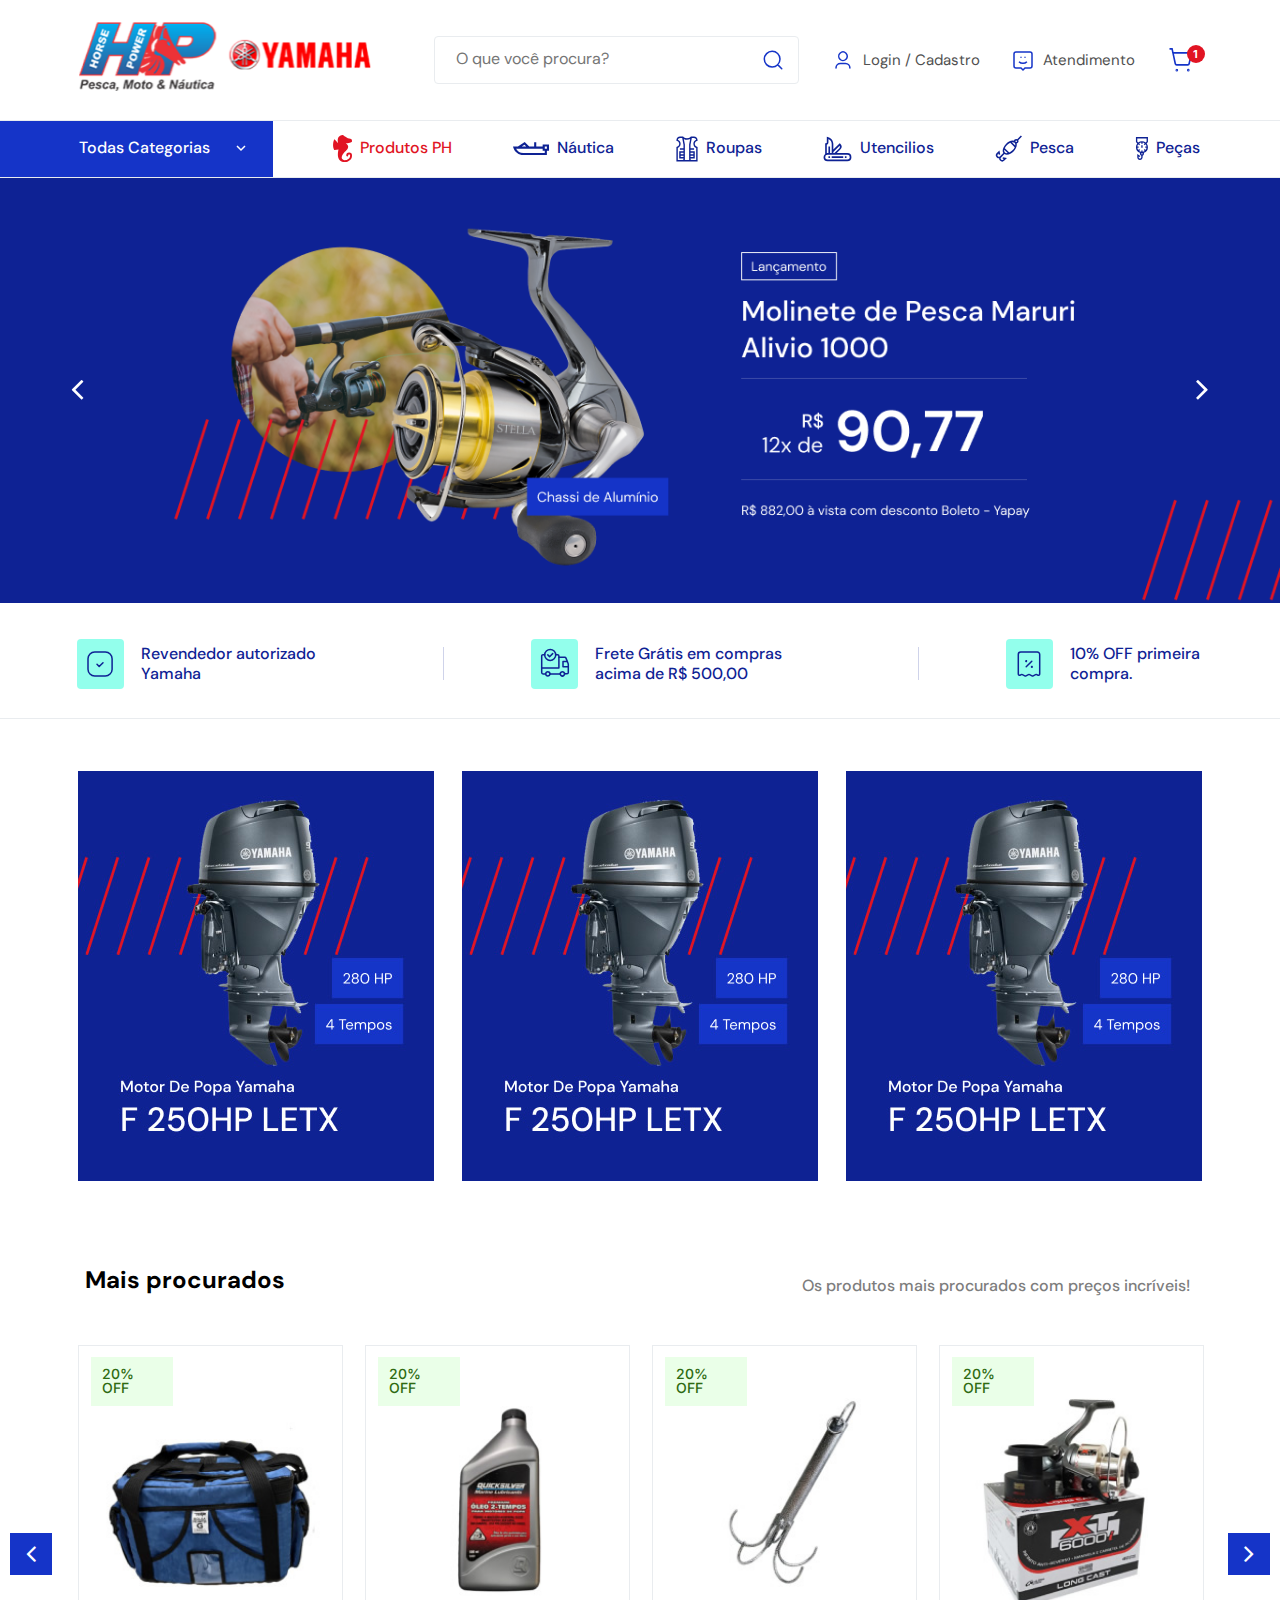
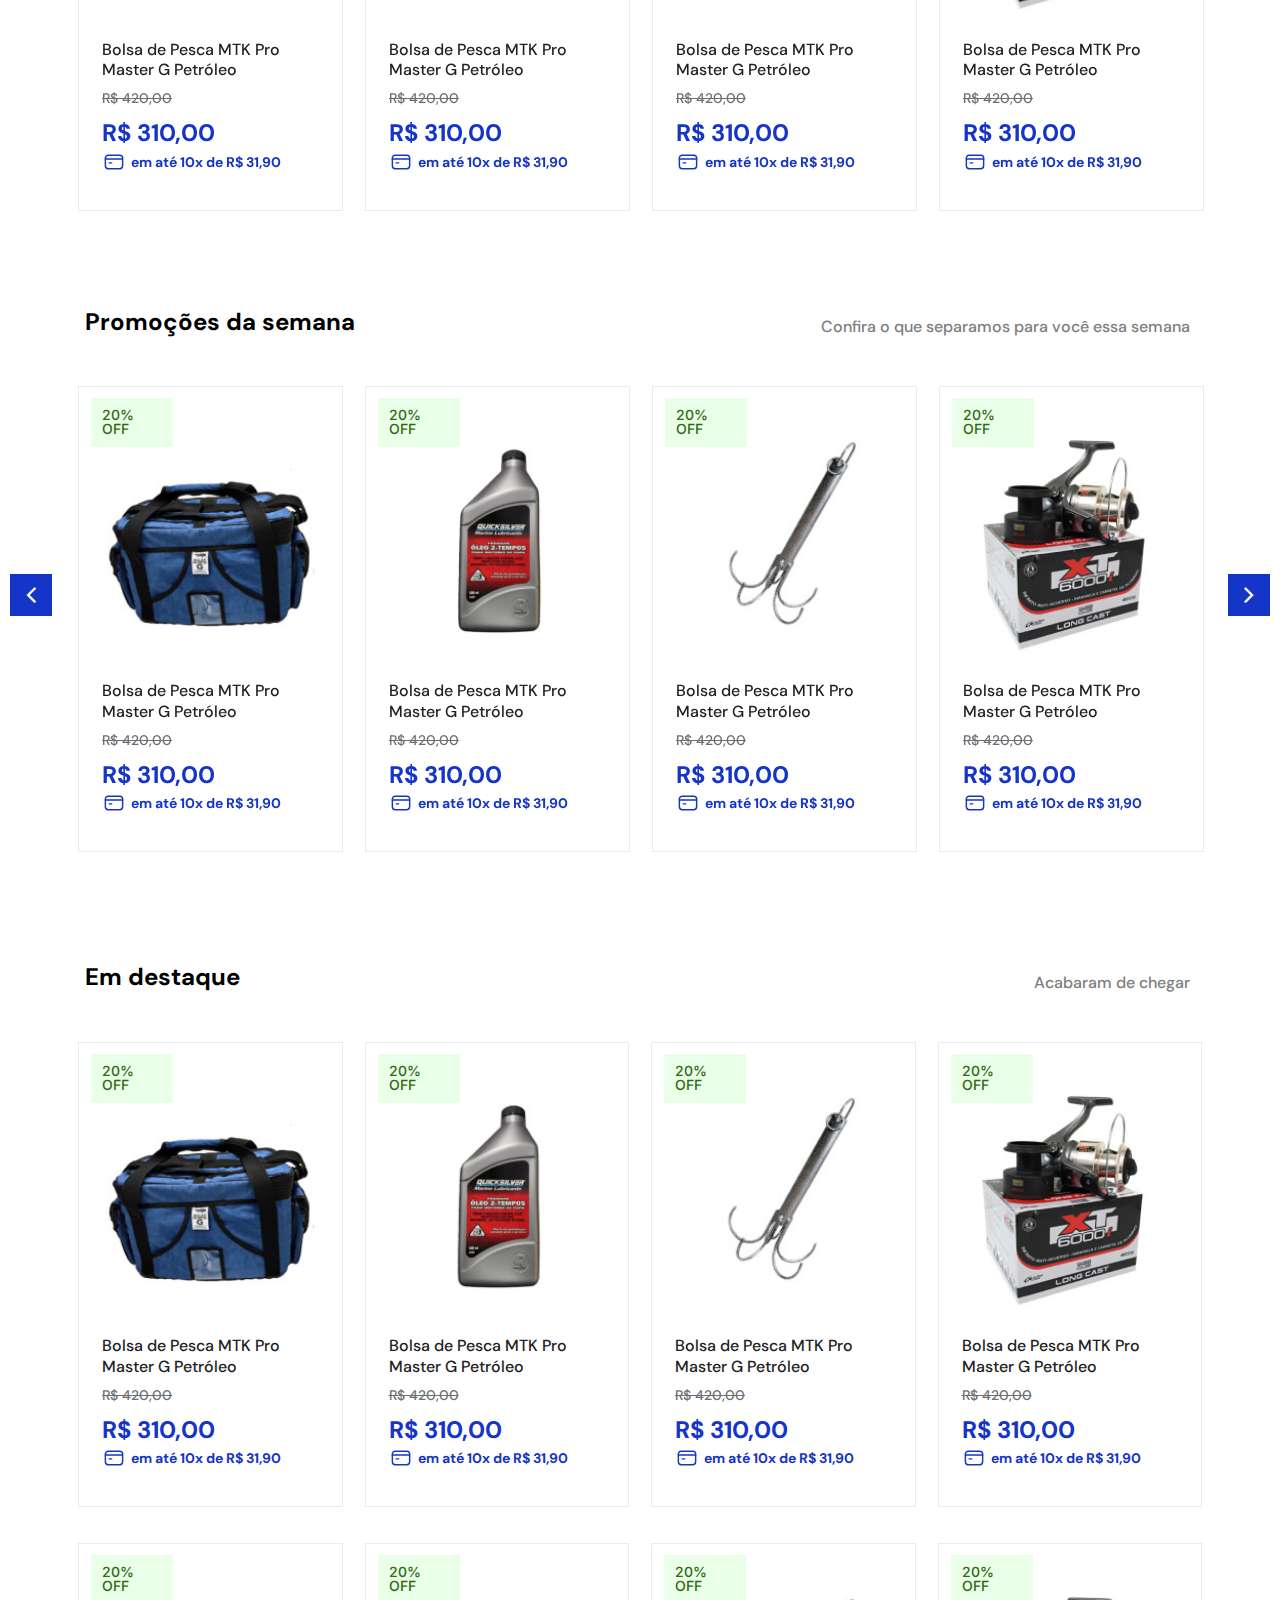
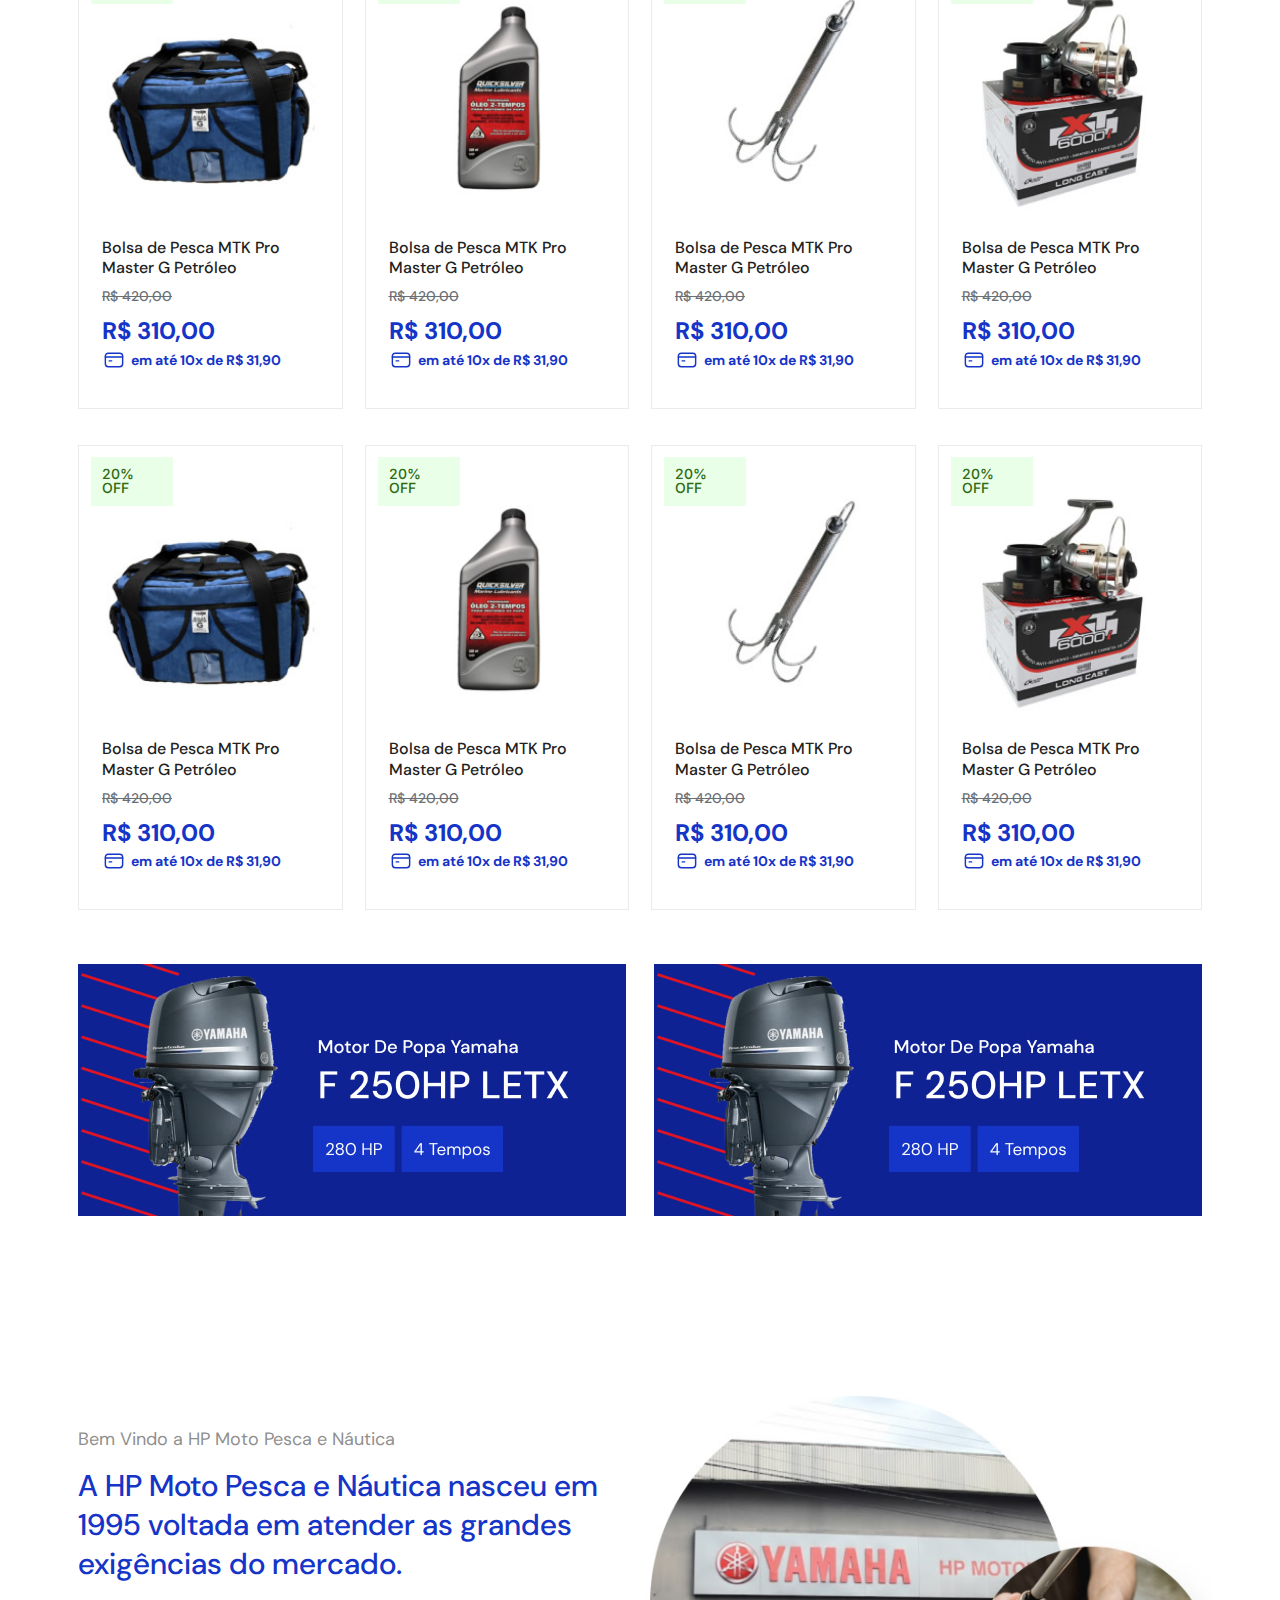
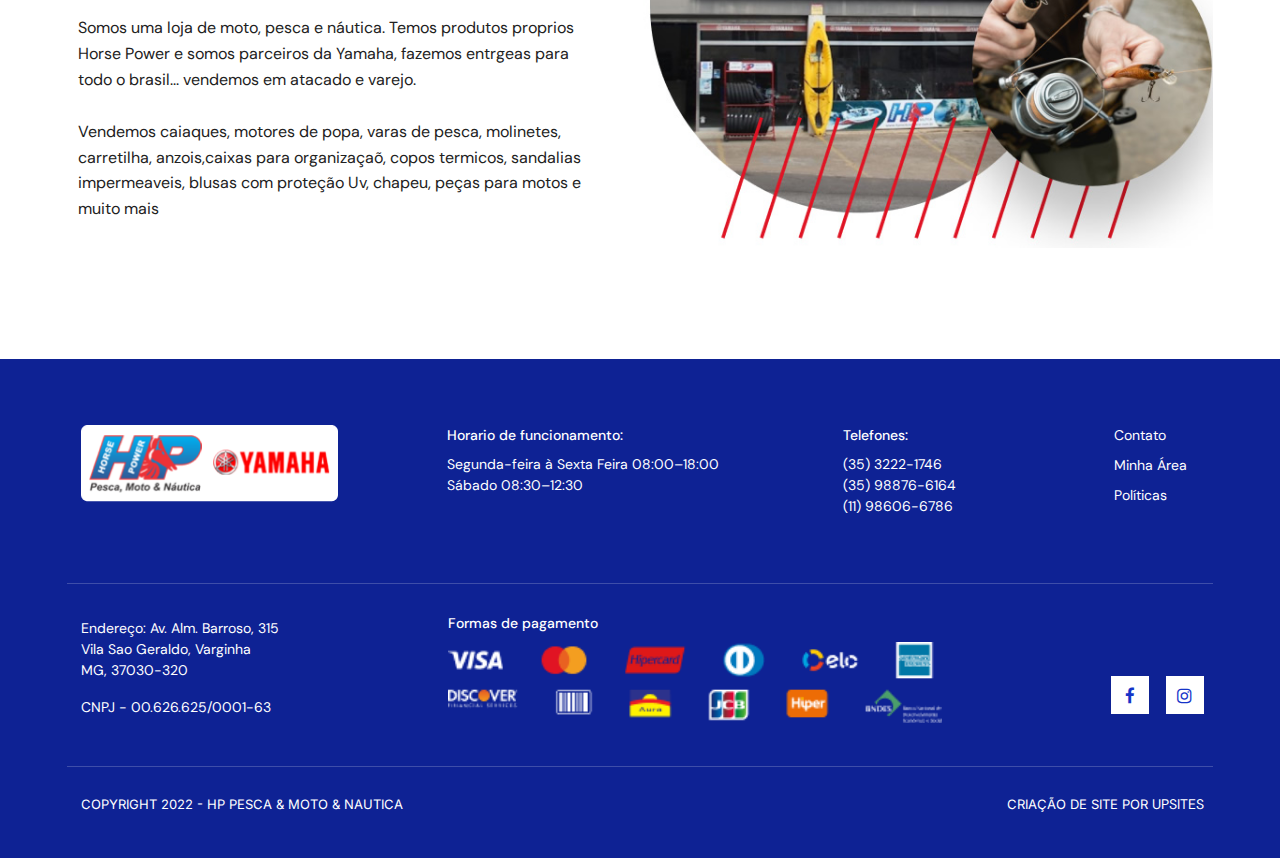
<file: index.html>
<!DOCTYPE html>
<html lang="pt-br">

<head>
  <meta charset="utf-8">
  <meta http-equiv="x-ua-compatible" content="ie=edge">
  <meta name="viewport" content="width=device-width, initial-scale=1">
  <!--[if IE]><![endif]-->
  <title>Template</title>

  <link rel="preconnect" href="https://fonts.googleapis.com">
  <link rel="preconnect" href="https://fonts.gstatic.com" crossorigin>
  <link href="https://fonts.googleapis.com/css2?family=DM+Sans:ital,wght@0,400;0,500;0,700;1,400;1,500;1,700&family=Inter:wght@100;200;300;400;500;600;700;800;900&display=swap" rel="stylesheet">

  <link href="https://fonts.googleapis.com/css?family=Ubuntu:300,300i,400,400i,500,500i,700,700i" rel="stylesheet">
  <link href="https://fonts.googleapis.com/css?family=Montserrat:100,100i,200,200i,300,300i,400,400i,500,500i,600,600i,700,700i,800,800i,900,900i" rel="stylesheet">

  <link href="https://maxcdn.bootstrapcdn.com/font-awesome/4.7.0/css/font-awesome.min.css" rel="stylesheet" integrity="sha384-wvfXpqpZZVQGK6TAh5PVlGOfQNHSoD2xbE+QkPxCAFlNEevoEH3Sl0sibVcOQVnN" crossorigin="anonymous">
  <link rel="stylesheet" href="assets/css/main.css">
  <!-- link rel="stylesheet" href="assets/css/main.min.css" -->
  <link rel="shortcut icon" href="favicon.ico">

  <meta name="description" content="">
  <meta name="robots" content="all">
  <meta property="og:title" content="Template">
  <meta property="og:type" content="website">
  <meta property="og:description" content="">
  <meta property="og:url" content="">
  <meta property="og:site_name" content="Template">
  <meta property="og:image" content="assets/img/share.jpg">

  <!--[if lt IE 9]><script src="assets/js/vendor/html5shiv.min.js"></script><![endif]-->

</head>

<body class="home">

  <!-- header -->
  <header id="top">
    <div class="container">
      <div class="grid">
        <div class="item logo">
          <a href=#><img src="assets/images/logo.png"></a>
        </div>
        <div class="item search">
          <div class="search-box">
            <input type="text" name="" id="" placeholder="O que você procura?">
            <button>
              <svg class="icon">
                <use xlink:href="assets/img/icons.svg#search"></use>
              </svg>
            </button>
          </div>
        </div>
        <div class="item user-links">
          <a href="#">
            <svg class="icon">
              <use xlink:href="assets/img/icons.svg#user"></use>
            </svg> <span>Login / Cadastro</span>
          </a>
          <a href="#">
            <svg class="icon">
              <use xlink:href="assets/img/icons.svg#attendance"></use>
            </svg> <span>Atendimento</span>
          </a>
          <a href="" class="cart">
            <svg class="icon">
              <use xlink:href="assets/img/icons.svg#cart"></use>
            </svg>
            <div class="counter">1</div>
          </a>
        </div>
      </div>
    </div>
  </header>
  <div class="box-menu">
    <div class="container">
      <div class="grid">
        <div class="all-categories">
          <a href="#">
            Todas Categorias
            <svg class="icon">
              <use xlink:href="assets/img/icons.svg#arrow"></use>
            </svg>
          </a>
        </div>
        <div class="menu">
          <a href="#" id="open-menu" class="hidden-tablet hidden-desktop hidden-fullDesktop hidden-fullhd">
            <div class="ani">
              <svg id="close" width="30" height="30" viewBox="0 0 100 100">
                <path class="line line1" d="M 20,29.000046 H 80.000231 C 80.000231,29.000046 94.498839,28.817352 94.532987,66.711331 94.543142,77.980673 90.966081,81.670246 85.259173,81.668997 79.552261,81.667751 75.000211,74.999942 75.000211,74.999942 L 25.000021,25.000058" />
                <path class="line line2" d="M 20,50 H 80" />
                <path class="line line3" d="M 20,70.999954 H 80.000231 C 80.000231,70.999954 94.498839,71.182648 94.532987,33.288669 94.543142,22.019327 90.966081,18.329754 85.259173,18.331003 79.552261,18.332249 75.000211,25.000058 75.000211,25.000058 L 25.000021,74.999942" />
              </svg>
            </div>
          </a>
          <nav>
            <ul>
              <li class="act">
                <a href="#" title="">
                  <svg class="icon ph">
                    <use xlink:href="assets/img/icons.svg#ph"></use>
                  </svg> Produtos PH
                </a>
              </li>
              <li>
                <a href="#" title="">
                  <svg class="icon nautical">
                    <use xlink:href="assets/img/icons.svg#nautical"></use>
                  </svg> Náutica
                </a>
              </li>
              <li>
                <a href="#" title="">
                  <svg class="icon clothes">
                  <use xlink:href="assets/img/icons.svg#clothes"></use>
                </svg> Roupas
                </a>
              </li>
              <li>
                <a href="#" title="">
                  <svg class="icon utensils">
                  <use xlink:href="assets/img/icons.svg#utensils"></use>
                </svg> Utencilios
                </a>
              </li>
              <li>
                <a href="#" title="">
                  <svg class="icon fishing">
                    <use xlink:href="assets/img/icons.svg#fishing"></use>
                  </svg> Pesca
                </a>
              </li>
              <li>
                <a href="#" title="">
                  <svg class="icon parts">
                  <use xlink:href="assets/img/icons.svg#parts"></use>
                </svg> Peças
                </a>
              </li>
            </ul>
          </nav>
        </div>
      </div>
    </div>
  </div>
  <!-- end:header -->

  <!-- main -->
  <main>
    <!-- slide-full -->
    <section class="slide-full">
      <div class="item" style="background-color: #0E2294;">
        <img src="assets/images/banner.png" alt="" srcset="">
      </div>
      <div class="item" style="background-color: #0E2294;">
        <img src="assets/images/banner.png" alt="" srcset="">
      </div>
      <div class="item" style="background-color: #0E2294;">
        <img src="assets/images/banner.png" alt="" srcset="">
      </div>
    </section>
    <!-- end:slide-full -->

    <!-- support-certification -->
    <section class="support-certification">
      <div class="container">
        <div class="grid">
          <div class="item">
            <div class="icon-box">
              <svg class="icon">
                <use xlink:href="assets/img/icons.svg#dealer"></use>
              </svg>
            </div>
            <h3>
              Revendedor autorizado <br>Yamaha
            </h3>
          </div>
          <div class="item middle">
            <div class="icon-box">
              <svg class="icon">
                <use xlink:href="assets/img/icons.svg#shipping"></use>
              </svg>
            </div>
            <h3>
              Frete Grátis em compras <br>acima de R$ 500,00
            </h3>
          </div>
          <div class="item">
            <div class="icon-box">
              <svg class="icon">
                <use xlink:href="assets/img/icons.svg#off"></use>
              </svg>
            </div>
            <h3>
              10% OFF primeira <br>compra.
            </h3>
          </div>
        </div>
      </div>
    </section>
    <!-- end:support-certification -->

    <!-- product-card -->
    <section class="product-card">
      <div class="container">
        <div class="grid-3">
          <div class="item">
            <img src="assets/images/banner2.jpg" alt="" srcset="">
          </div>
          <div class="item">
            <img src="assets/images/banner2.jpg" alt="" srcset="">
          </div>
          <div class="item">
            <img src="assets/images/banner2.jpg" alt="" srcset="">
          </div>
        </div>
      </div>
    </section>
    <!-- end:product-card -->

    <!-- product-list -->
    <section class="product-list">
      <div class="container">
        <div class="title">
          <h2>Mais procurados</h2>
          <span>Os produtos mais procurados com preços incríveis!</span>
        </div>
        <div class="product-slide">
          <div class="product-item">
            <div class="image">
              <img src="assets/images/product-01.jpg" alt="" srcset="">
              <span class="flag">20% OFF</span>
            </div>
            <div class="content">
              <h3>Bolsa de Pesca MTK Pro Master G Petróleo</h3>
              <div class="price">
                <del>R$ 420,00</del>
                <ins>R$ 310,00</ins>
              </div>
              <div class="fswp_installments_price">
                <svg class="icon">
                  <use xlink:href="assets/img/icons.svg#payment"></use>
                </svg> em até 10x de R$ 31,90
              </div>
            </div>
          </div>
          <div class="product-item">
            <div class="image">
              <img src="assets/images/product-02.jpg" alt="" srcset="">
              <span class="flag">20% OFF</span>
            </div>
            <div class="content">
              <h3>Bolsa de Pesca MTK Pro Master G Petróleo</h3>
              <div class="price">
                <del>R$ 420,00</del>
                <ins>R$ 310,00</ins>
              </div>
              <div class="fswp_installments_price">
                <svg class="icon">
                  <use xlink:href="assets/img/icons.svg#payment"></use>
                </svg> em até 10x de R$ 31,90
              </div>
            </div>
          </div>
          <div class="product-item">
            <div class="image">
              <img src="assets/images/product-03.jpg" alt="" srcset="">
              <span class="flag">20% OFF</span>
            </div>
            <div class="content">
              <h3>Bolsa de Pesca MTK Pro Master G Petróleo</h3>
              <div class="price">
                <del>R$ 420,00</del>
                <ins>R$ 310,00</ins>
              </div>
              <div class="fswp_installments_price">
                <svg class="icon">
                  <use xlink:href="assets/img/icons.svg#payment"></use>
                </svg> em até 10x de R$ 31,90
              </div>
            </div>
          </div>
          <div class="product-item">
            <div class="image">
              <img src="assets/images/product-04.jpg" alt="" srcset="">
              <span class="flag">20% OFF</span>
            </div>
            <div class="content">
              <h3>Bolsa de Pesca MTK Pro Master G Petróleo</h3>
              <div class="price">
                <del>R$ 420,00</del>
                <ins>R$ 310,00</ins>
              </div>
              <div class="fswp_installments_price">
                <svg class="icon">
                  <use xlink:href="assets/img/icons.svg#payment"></use>
                </svg> em até 10x de R$ 31,90
              </div>
            </div>
          </div>

          <div class="product-item">
            <div class="image">
              <img src="assets/images/product-01.jpg" alt="" srcset="">
              <span class="flag">20% OFF</span>
            </div>
            <div class="content">
              <h3>Bolsa de Pesca MTK Pro Master G Petróleo</h3>
              <div class="price">
                <del>R$ 420,00</del>
                <ins>R$ 310,00</ins>
              </div>
              <div class="fswp_installments_price">
                <svg class="icon">
                  <use xlink:href="assets/img/icons.svg#payment"></use>
                </svg> em até 10x de R$ 31,90
              </div>
            </div>
          </div>
          <div class="product-item">
            <div class="image">
              <img src="assets/images/product-02.jpg" alt="" srcset="">
              <span class="flag">20% OFF</span>
            </div>
            <div class="content">
              <h3>Bolsa de Pesca MTK Pro Master G Petróleo</h3>
              <div class="price">
                <del>R$ 420,00</del>
                <ins>R$ 310,00</ins>
              </div>
              <div class="fswp_installments_price">
                <svg class="icon">
                  <use xlink:href="assets/img/icons.svg#payment"></use>
                </svg> em até 10x de R$ 31,90
              </div>
            </div>
          </div>
          <div class="product-item">
            <div class="image">
              <img src="assets/images/product-03.jpg" alt="" srcset="">
              <span class="flag">20% OFF</span>
            </div>
            <div class="content">
              <h3>Bolsa de Pesca MTK Pro Master G Petróleo</h3>
              <div class="price">
                <del>R$ 420,00</del>
                <ins>R$ 310,00</ins>
              </div>
              <div class="fswp_installments_price">
                <svg class="icon">
                  <use xlink:href="assets/img/icons.svg#payment"></use>
                </svg> em até 10x de R$ 31,90
              </div>
            </div>
          </div>
          <div class="product-item">
            <div class="image">
              <img src="assets/images/product-04.jpg" alt="" srcset="">
              <span class="flag">20% OFF</span>
            </div>
            <div class="content">
              <h3>Bolsa de Pesca MTK Pro Master G Petróleo</h3>
              <div class="price">
                <del>R$ 420,00</del>
                <ins>R$ 310,00</ins>
              </div>
              <div class="fswp_installments_price">
                <svg class="icon">
                  <use xlink:href="assets/img/icons.svg#payment"></use>
                </svg> em até 10x de R$ 31,90
              </div>
            </div>
          </div>

          <div class="product-item">
            <div class="image">
              <img src="assets/images/product-01.jpg" alt="" srcset="">
              <span class="flag">20% OFF</span>
            </div>
            <div class="content">
              <h3>Bolsa de Pesca MTK Pro Master G Petróleo</h3>
              <div class="price">
                <del>R$ 420,00</del>
                <ins>R$ 310,00</ins>
              </div>
              <div class="fswp_installments_price">
                <svg class="icon">
                  <use xlink:href="assets/img/icons.svg#payment"></use>
                </svg> em até 10x de R$ 31,90
              </div>
            </div>
          </div>
          <div class="product-item">
            <div class="image">
              <img src="assets/images/product-02.jpg" alt="" srcset="">
              <span class="flag">20% OFF</span>
            </div>
            <div class="content">
              <h3>Bolsa de Pesca MTK Pro Master G Petróleo</h3>
              <div class="price">
                <del>R$ 420,00</del>
                <ins>R$ 310,00</ins>
              </div>
              <div class="fswp_installments_price">
                <svg class="icon">
                  <use xlink:href="assets/img/icons.svg#payment"></use>
                </svg> em até 10x de R$ 31,90
              </div>
            </div>
          </div>
          <div class="product-item">
            <div class="image">
              <img src="assets/images/product-03.jpg" alt="" srcset="">
              <span class="flag">20% OFF</span>
            </div>
            <div class="content">
              <h3>Bolsa de Pesca MTK Pro Master G Petróleo</h3>
              <div class="price">
                <del>R$ 420,00</del>
                <ins>R$ 310,00</ins>
              </div>
              <div class="fswp_installments_price">
                <svg class="icon">
                  <use xlink:href="assets/img/icons.svg#payment"></use>
                </svg> em até 10x de R$ 31,90
              </div>
            </div>
          </div>
          <div class="product-item">
            <div class="image">
              <img src="assets/images/product-04.jpg" alt="" srcset="">
              <span class="flag">20% OFF</span>
            </div>
            <div class="content">
              <h3>Bolsa de Pesca MTK Pro Master G Petróleo</h3>
              <div class="price">
                <del>R$ 420,00</del>
                <ins>R$ 310,00</ins>
              </div>
              <div class="fswp_installments_price">
                <svg class="icon">
                  <use xlink:href="assets/img/icons.svg#payment"></use>
                </svg> em até 10x de R$ 31,90
              </div>
            </div>
          </div>
        </div>
      </div>
    </section>
    <!-- end:product-list -->

    <!-- product-list -->
    <section class="product-list">
      <div class="container">
        <div class="title">
          <h2>Promoções da semana</h2>
          <span>Confira o que separamos para você essa semana</span>
        </div>
        <div class="product-slide">
          <div class="product-item">
            <div class="image">
              <img src="assets/images/product-01.jpg" alt="" srcset="">
              <span class="flag">20% OFF</span>
            </div>
            <div class="content">
              <h3>Bolsa de Pesca MTK Pro Master G Petróleo</h3>
              <div class="price">
                <del>R$ 420,00</del>
                <ins>R$ 310,00</ins>
              </div>
              <div class="fswp_installments_price">
                <svg class="icon">
                  <use xlink:href="assets/img/icons.svg#payment"></use>
                </svg> em até 10x de R$ 31,90
              </div>
            </div>
          </div>
          <div class="product-item">
            <div class="image">
              <img src="assets/images/product-02.jpg" alt="" srcset="">
              <span class="flag">20% OFF</span>
            </div>
            <div class="content">
              <h3>Bolsa de Pesca MTK Pro Master G Petróleo</h3>
              <div class="price">
                <del>R$ 420,00</del>
                <ins>R$ 310,00</ins>
              </div>
              <div class="fswp_installments_price">
                <svg class="icon">
                  <use xlink:href="assets/img/icons.svg#payment"></use>
                </svg> em até 10x de R$ 31,90
              </div>
            </div>
          </div>
          <div class="product-item">
            <div class="image">
              <img src="assets/images/product-03.jpg" alt="" srcset="">
              <span class="flag">20% OFF</span>
            </div>
            <div class="content">
              <h3>Bolsa de Pesca MTK Pro Master G Petróleo</h3>
              <div class="price">
                <del>R$ 420,00</del>
                <ins>R$ 310,00</ins>
              </div>
              <div class="fswp_installments_price">
                <svg class="icon">
                  <use xlink:href="assets/img/icons.svg#payment"></use>
                </svg> em até 10x de R$ 31,90
              </div>
            </div>
          </div>
          <div class="product-item">
            <div class="image">
              <img src="assets/images/product-04.jpg" alt="" srcset="">
              <span class="flag">20% OFF</span>
            </div>
            <div class="content">
              <h3>Bolsa de Pesca MTK Pro Master G Petróleo</h3>
              <div class="price">
                <del>R$ 420,00</del>
                <ins>R$ 310,00</ins>
              </div>
              <div class="fswp_installments_price">
                <svg class="icon">
                  <use xlink:href="assets/img/icons.svg#payment"></use>
                </svg> em até 10x de R$ 31,90
              </div>
            </div>
          </div>

          <div class="product-item">
            <div class="image">
              <img src="assets/images/product-01.jpg" alt="" srcset="">
              <span class="flag">20% OFF</span>
            </div>
            <div class="content">
              <h3>Bolsa de Pesca MTK Pro Master G Petróleo</h3>
              <div class="price">
                <del>R$ 420,00</del>
                <ins>R$ 310,00</ins>
              </div>
              <div class="fswp_installments_price">
                <svg class="icon">
                  <use xlink:href="assets/img/icons.svg#payment"></use>
                </svg> em até 10x de R$ 31,90
              </div>
            </div>
          </div>
          <div class="product-item">
            <div class="image">
              <img src="assets/images/product-02.jpg" alt="" srcset="">
              <span class="flag">20% OFF</span>
            </div>
            <div class="content">
              <h3>Bolsa de Pesca MTK Pro Master G Petróleo</h3>
              <div class="price">
                <del>R$ 420,00</del>
                <ins>R$ 310,00</ins>
              </div>
              <div class="fswp_installments_price">
                <svg class="icon">
                  <use xlink:href="assets/img/icons.svg#payment"></use>
                </svg> em até 10x de R$ 31,90
              </div>
            </div>
          </div>
          <div class="product-item">
            <div class="image">
              <img src="assets/images/product-03.jpg" alt="" srcset="">
              <span class="flag">20% OFF</span>
            </div>
            <div class="content">
              <h3>Bolsa de Pesca MTK Pro Master G Petróleo</h3>
              <div class="price">
                <del>R$ 420,00</del>
                <ins>R$ 310,00</ins>
              </div>
              <div class="fswp_installments_price">
                <svg class="icon">
                  <use xlink:href="assets/img/icons.svg#payment"></use>
                </svg> em até 10x de R$ 31,90
              </div>
            </div>
          </div>
          <div class="product-item">
            <div class="image">
              <img src="assets/images/product-04.jpg" alt="" srcset="">
              <span class="flag">20% OFF</span>
            </div>
            <div class="content">
              <h3>Bolsa de Pesca MTK Pro Master G Petróleo</h3>
              <div class="price">
                <del>R$ 420,00</del>
                <ins>R$ 310,00</ins>
              </div>
              <div class="fswp_installments_price">
                <svg class="icon">
                  <use xlink:href="assets/img/icons.svg#payment"></use>
                </svg> em até 10x de R$ 31,90
              </div>
            </div>
          </div>
        </div>
      </div>
    </section>
    <!-- end:product-list -->

    <!-- product-list -->
    <section class="product-list extraptop pbottom-0">
      <div class="container">
        <div class="title">
          <h2>Em destaque</h2>
          <span>Acabaram de chegar</span>
        </div>
        <div class="product-items">

          <div class="product-item">
            <div class="image">
              <img src="assets/images/product-01.jpg" alt="" srcset="">
              <span class="flag">20% OFF</span>
            </div>
            <div class="content">
              <h3>Bolsa de Pesca MTK Pro Master G Petróleo</h3>
              <div class="price">
                <del>R$ 420,00</del>
                <ins>R$ 310,00</ins>
              </div>
              <div class="fswp_installments_price">
                <svg class="icon">
                  <use xlink:href="assets/img/icons.svg#payment"></use>
                </svg> em até 10x de R$ 31,90
              </div>
            </div>
          </div>
          <div class="product-item">
            <div class="image">
              <img src="assets/images/product-02.jpg" alt="" srcset="">
              <span class="flag">20% OFF</span>
            </div>
            <div class="content">
              <h3>Bolsa de Pesca MTK Pro Master G Petróleo</h3>
              <div class="price">
                <del>R$ 420,00</del>
                <ins>R$ 310,00</ins>
              </div>
              <div class="fswp_installments_price">
                <svg class="icon">
                  <use xlink:href="assets/img/icons.svg#payment"></use>
                </svg> em até 10x de R$ 31,90
              </div>
            </div>
          </div>
          <div class="product-item">
            <div class="image">
              <img src="assets/images/product-03.jpg" alt="" srcset="">
              <span class="flag">20% OFF</span>
            </div>
            <div class="content">
              <h3>Bolsa de Pesca MTK Pro Master G Petróleo</h3>
              <div class="price">
                <del>R$ 420,00</del>
                <ins>R$ 310,00</ins>
              </div>
              <div class="fswp_installments_price">
                <svg class="icon">
                  <use xlink:href="assets/img/icons.svg#payment"></use>
                </svg> em até 10x de R$ 31,90
              </div>
            </div>
          </div>
          <div class="product-item">
            <div class="image">
              <img src="assets/images/product-04.jpg" alt="" srcset="">
              <span class="flag">20% OFF</span>
            </div>
            <div class="content">
              <h3>Bolsa de Pesca MTK Pro Master G Petróleo</h3>
              <div class="price">
                <del>R$ 420,00</del>
                <ins>R$ 310,00</ins>
              </div>
              <div class="fswp_installments_price">
                <svg class="icon">
                  <use xlink:href="assets/img/icons.svg#payment"></use>
                </svg> em até 10x de R$ 31,90
              </div>
            </div>
          </div>

          <div class="product-item">
            <div class="image">
              <img src="assets/images/product-01.jpg" alt="" srcset="">
              <span class="flag">20% OFF</span>
            </div>
            <div class="content">
              <h3>Bolsa de Pesca MTK Pro Master G Petróleo</h3>
              <div class="price">
                <del>R$ 420,00</del>
                <ins>R$ 310,00</ins>
              </div>
              <div class="fswp_installments_price">
                <svg class="icon">
                  <use xlink:href="assets/img/icons.svg#payment"></use>
                </svg> em até 10x de R$ 31,90
              </div>
            </div>
          </div>
          <div class="product-item">
            <div class="image">
              <img src="assets/images/product-02.jpg" alt="" srcset="">
              <span class="flag">20% OFF</span>
            </div>
            <div class="content">
              <h3>Bolsa de Pesca MTK Pro Master G Petróleo</h3>
              <div class="price">
                <del>R$ 420,00</del>
                <ins>R$ 310,00</ins>
              </div>
              <div class="fswp_installments_price">
                <svg class="icon">
                  <use xlink:href="assets/img/icons.svg#payment"></use>
                </svg> em até 10x de R$ 31,90
              </div>
            </div>
          </div>
          <div class="product-item">
            <div class="image">
              <img src="assets/images/product-03.jpg" alt="" srcset="">
              <span class="flag">20% OFF</span>
            </div>
            <div class="content">
              <h3>Bolsa de Pesca MTK Pro Master G Petróleo</h3>
              <div class="price">
                <del>R$ 420,00</del>
                <ins>R$ 310,00</ins>
              </div>
              <div class="fswp_installments_price">
                <svg class="icon">
                  <use xlink:href="assets/img/icons.svg#payment"></use>
                </svg> em até 10x de R$ 31,90
              </div>
            </div>
          </div>
          <div class="product-item">
            <div class="image">
              <img src="assets/images/product-04.jpg" alt="" srcset="">
              <span class="flag">20% OFF</span>
            </div>
            <div class="content">
              <h3>Bolsa de Pesca MTK Pro Master G Petróleo</h3>
              <div class="price">
                <del>R$ 420,00</del>
                <ins>R$ 310,00</ins>
              </div>
              <div class="fswp_installments_price">
                <svg class="icon">
                  <use xlink:href="assets/img/icons.svg#payment"></use>
                </svg> em até 10x de R$ 31,90
              </div>
            </div>
          </div>

          <div class="product-item">
            <div class="image">
              <img src="assets/images/product-01.jpg" alt="" srcset="">
              <span class="flag">20% OFF</span>
            </div>
            <div class="content">
              <h3>Bolsa de Pesca MTK Pro Master G Petróleo</h3>
              <div class="price">
                <del>R$ 420,00</del>
                <ins>R$ 310,00</ins>
              </div>
              <div class="fswp_installments_price">
                <svg class="icon">
                  <use xlink:href="assets/img/icons.svg#payment"></use>
                </svg> em até 10x de R$ 31,90
              </div>
            </div>
          </div>
          <div class="product-item">
            <div class="image">
              <img src="assets/images/product-02.jpg" alt="" srcset="">
              <span class="flag">20% OFF</span>
            </div>
            <div class="content">
              <h3>Bolsa de Pesca MTK Pro Master G Petróleo</h3>
              <div class="price">
                <del>R$ 420,00</del>
                <ins>R$ 310,00</ins>
              </div>
              <div class="fswp_installments_price">
                <svg class="icon">
                  <use xlink:href="assets/img/icons.svg#payment"></use>
                </svg> em até 10x de R$ 31,90
              </div>
            </div>
          </div>
          <div class="product-item">
            <div class="image">
              <img src="assets/images/product-03.jpg" alt="" srcset="">
              <span class="flag">20% OFF</span>
            </div>
            <div class="content">
              <h3>Bolsa de Pesca MTK Pro Master G Petróleo</h3>
              <div class="price">
                <del>R$ 420,00</del>
                <ins>R$ 310,00</ins>
              </div>
              <div class="fswp_installments_price">
                <svg class="icon">
                  <use xlink:href="assets/img/icons.svg#payment"></use>
                </svg> em até 10x de R$ 31,90
              </div>
            </div>
          </div>
          <div class="product-item">
            <div class="image">
              <img src="assets/images/product-04.jpg" alt="" srcset="">
              <span class="flag">20% OFF</span>
            </div>
            <div class="content">
              <h3>Bolsa de Pesca MTK Pro Master G Petróleo</h3>
              <div class="price">
                <del>R$ 420,00</del>
                <ins>R$ 310,00</ins>
              </div>
              <div class="fswp_installments_price">
                <svg class="icon">
                  <use xlink:href="assets/img/icons.svg#payment"></use>
                </svg> em até 10x de R$ 31,90
              </div>
            </div>
          </div>
        </div>
      </div>
    </section>
    <!-- end:product-list -->

    <!-- product-card -->
    <section class="product-card ptop-20">
      <div class="container">
        <div class="grid-2">
          <div class="item">
            <img src="assets/images/banner3.jpg" alt="" srcset="">
          </div>
          <div class="item">
            <img src="assets/images/banner3.jpg" alt="" srcset="">
          </div>
        </div>
      </div>
    </section>
    <!-- end:product-card -->

    <!-- text-box -->
    <section class="text-box">
      <div class="container">
        <div class="grid">
          <div class="text">
            <em>Bem Vindo a HP Moto Pesca e Náutica</em>
            <h2>A HP Moto Pesca e Náutica nasceu em 1995 voltada em atender as grandes exigências do mercado.</h2>
            <p>Somos uma loja de moto, pesca e náutica. Temos produtos proprios Horse Power e somos parceiros da Yamaha, fazemos entrgeas para todo o brasil... vendemos em atacado e varejo. </p>
            <p>Vendemos caiaques, motores de popa, varas de pesca, molinetes, carretilha, anzois,caixas para organizaçaõ, copos termicos, sandalias impermeaveis, blusas com proteção Uv, chapeu, peças para motos e muito mais</p>
          </div>
          <div class="image">
            <img src="assets/images/image-01.jpg" class="absolute" alt="" srcset="">
          </div>
        </div>
      </div>
    </section>
    <!-- end:text-box -->

    <!-- template ->
    <section class="template">
      <div class="container"></div>
    </section>
    <!- end:template -->
  </main>
  <!-- end:main -->

  <!-- footer -->
  <footer id="footer">
    <div class="container">
      <div class="grid-4">
        <div class="item cols-01">
          <img src="assets/images/logo-footer.png">
        </div>
        <div class="item cols-02">
          <h5>Horario de funcionamento:</h5>
          <p>Segunda-feira à Sexta Feira 08:00–18:00 <br>Sábado 08:30–12:30</p>
        </div>
        <div class="item cols-04">
          <h5>Telefones:</h5>
          <p>(35) 3222-1746 <br> (35) 98876-6164 <br> (11) 98606-6786</p>
        </div>
        <div class="item cols-05">
          <a href="#" title="Contato">Contato</a>
          <a href="#" title="Minha Área">Minha Área</a>
          <a href="#" title="Políticas">Políticas</a>
        </div>
      </div>
      <div class="grid-3">
        <div class="item">
          <p>Endereço: Av. Alm. Barroso, 315 <br>Vila Sao Geraldo, Varginha<br>MG, 37030-320</p><br>
          <p>CNPJ - 00.626.625/0001-63</p>
        </div>
        <div class="item">
          <h5>Formas de pagamento</h5>
          <img src="assets/images/payment-methods.png" alt="" srcset="">
        </div>
        <div class="item">
          <a href="#" class="share"><i class="fa fa-instagram" aria-hidden="true"></i></a>
          <a href="#" class="share"><i class="fa fa-facebook" aria-hidden="true"></i></a>
        </div>
      </div>
      <div class="grid">
        <div class="item">
          <p class="alt">copyright 2022 - Hp Pesca & Moto & Nautica</p>
        </div>
        <div class="item">
          <p class="alt">Criação de site por
            <a href="#" class="upsites">
              <span>U</span>
              <span>p</span>
              <span>S</span>
              <span>i</span>
              <span>t</span>
              <span>e</span>
              <span>s</span>
            </a>
          </p>
        </div>
      </div>
    </div>
  </footer>
  <!-- end:footer -->

  <script src="https://ajax.googleapis.com/ajax/libs/jquery/1.12.4/jquery.min.js"></script>
  <script src="assets/js/bundle.js"></script>
  <!-- script src="assets/js/bundle.min.js"></script -->

</body>

</html>
</file>
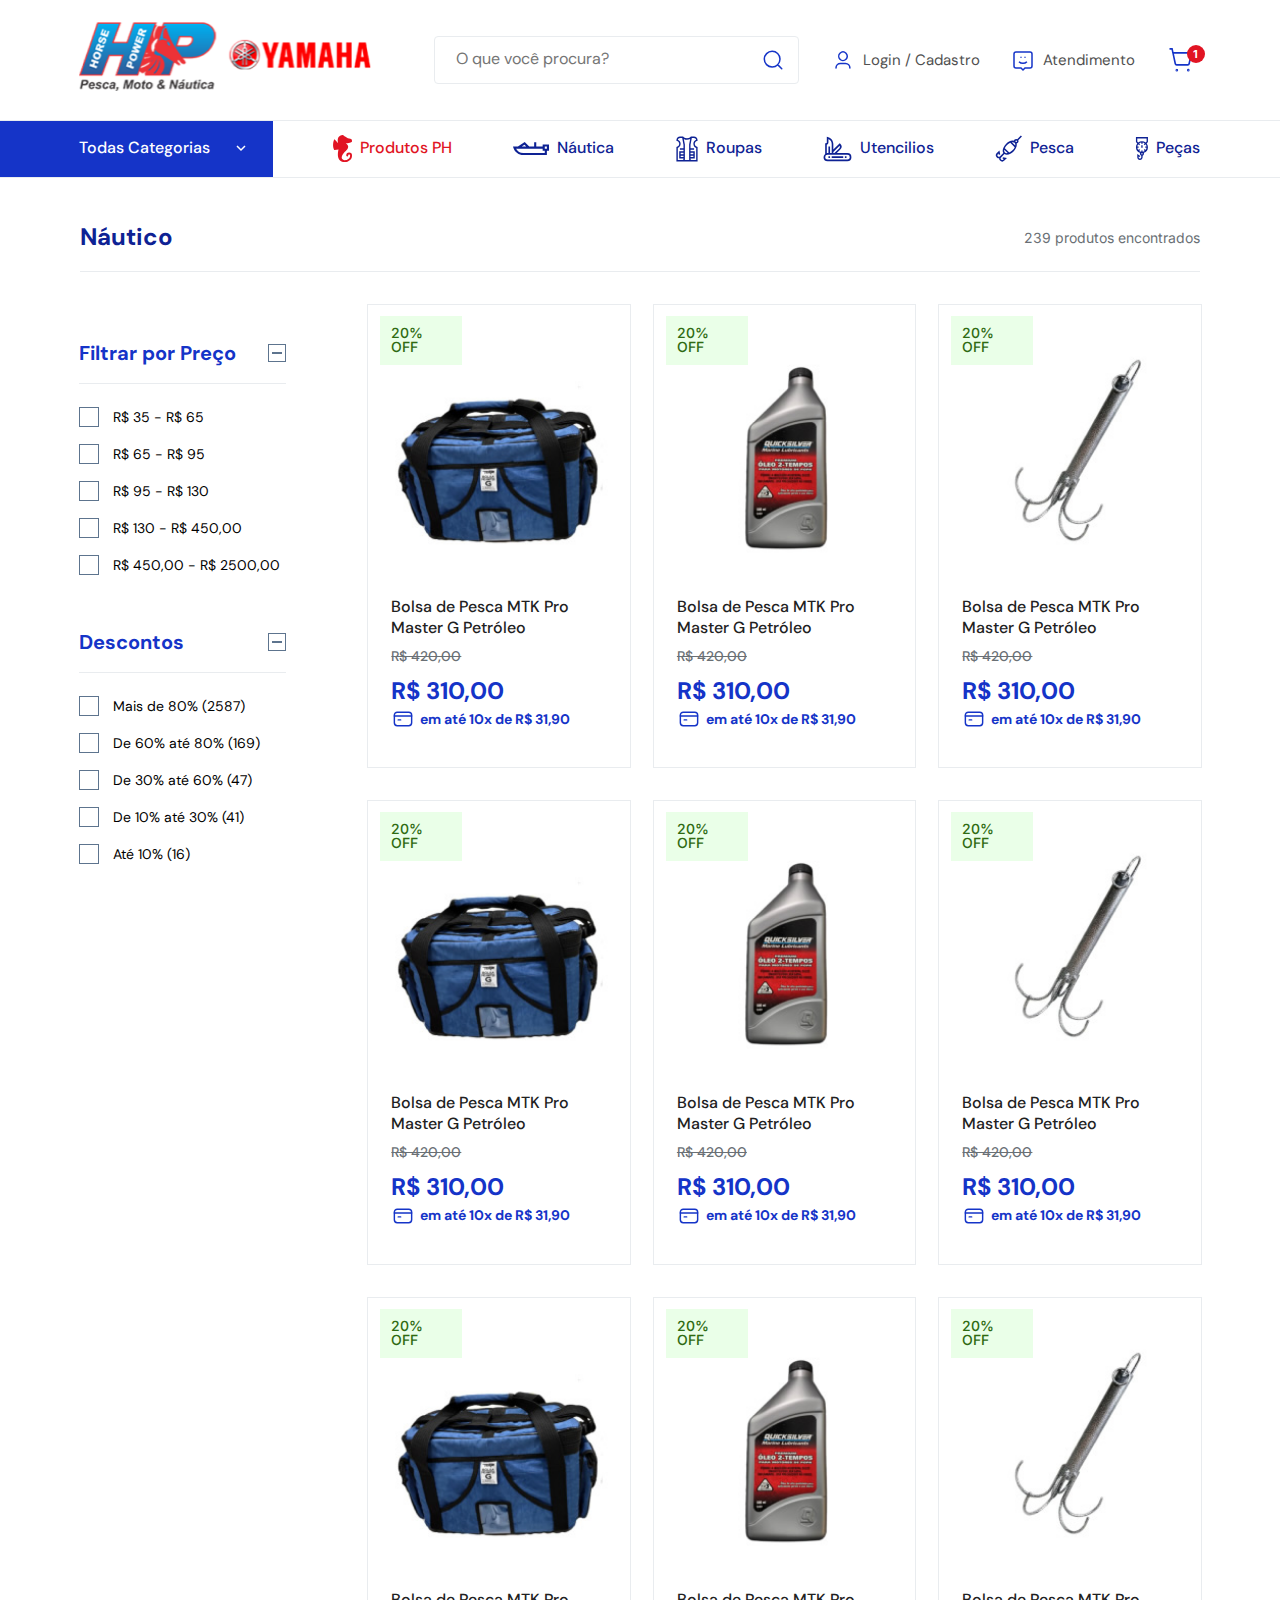
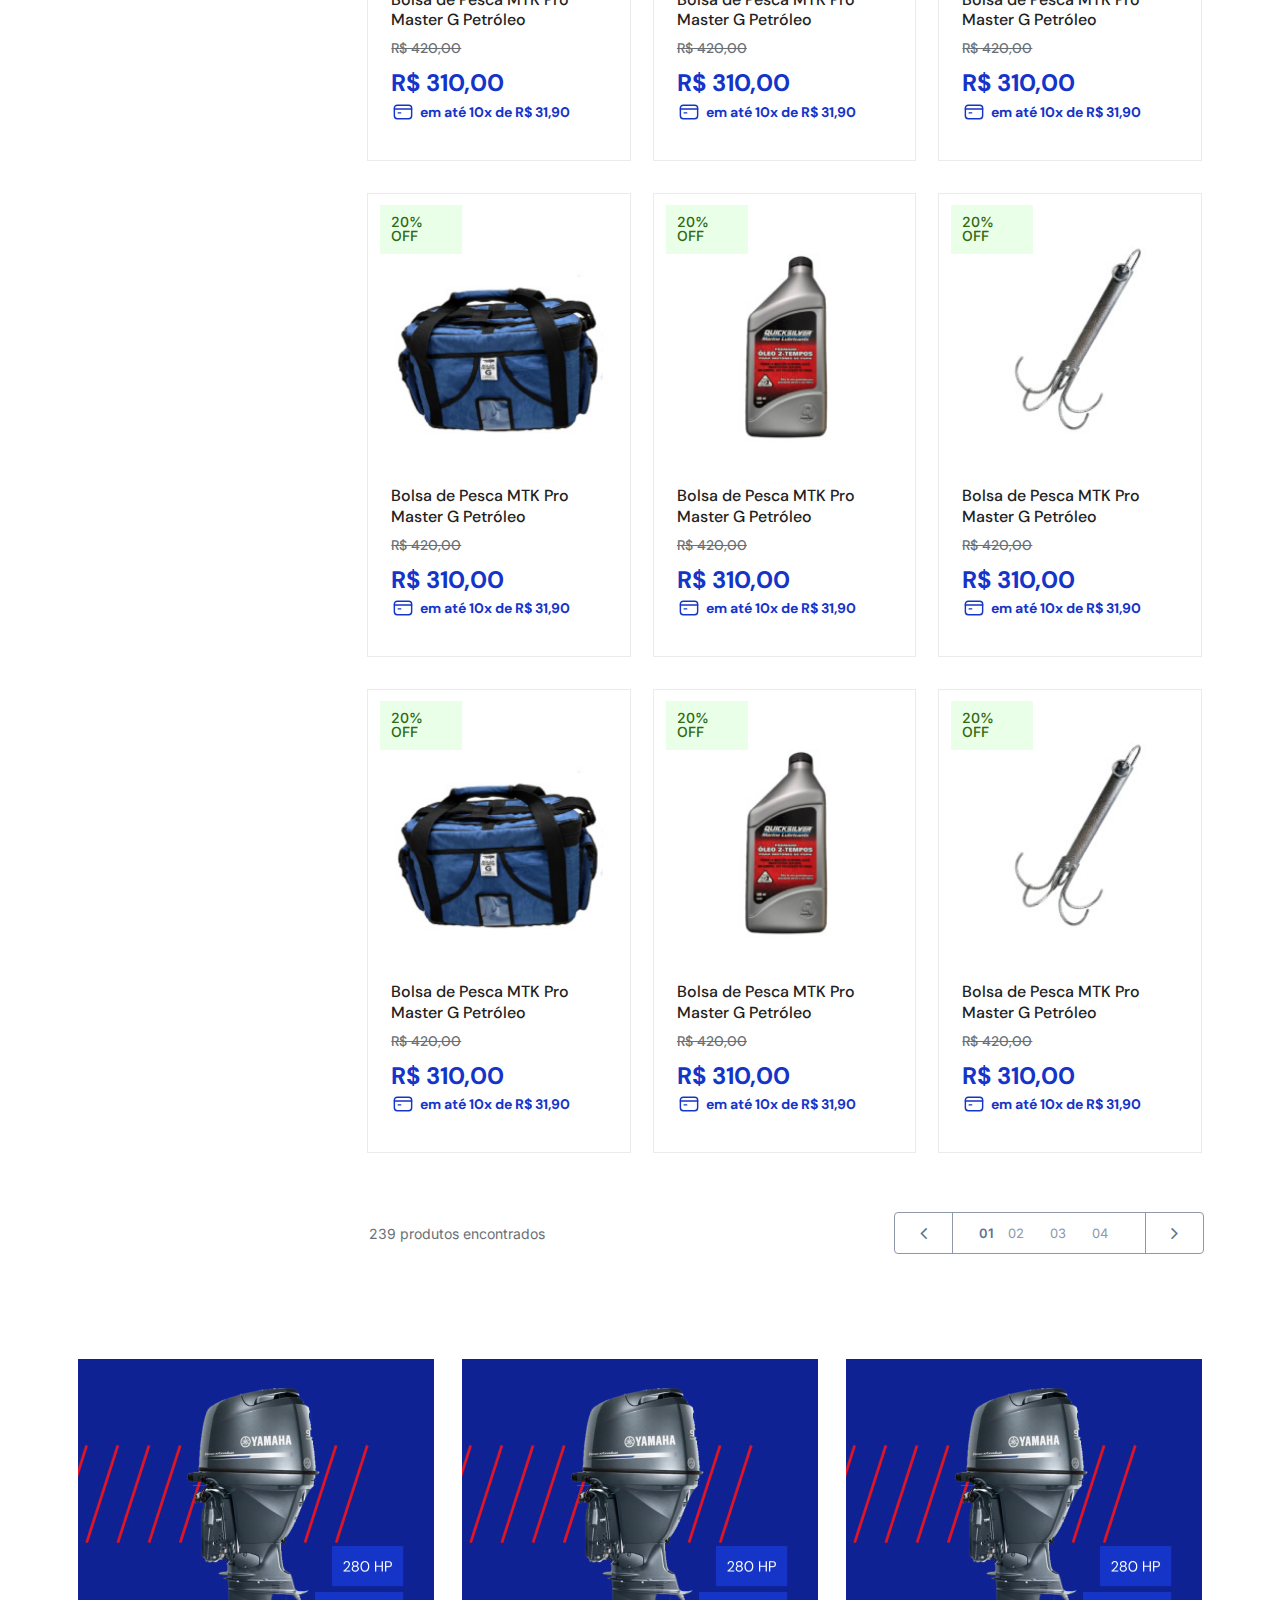
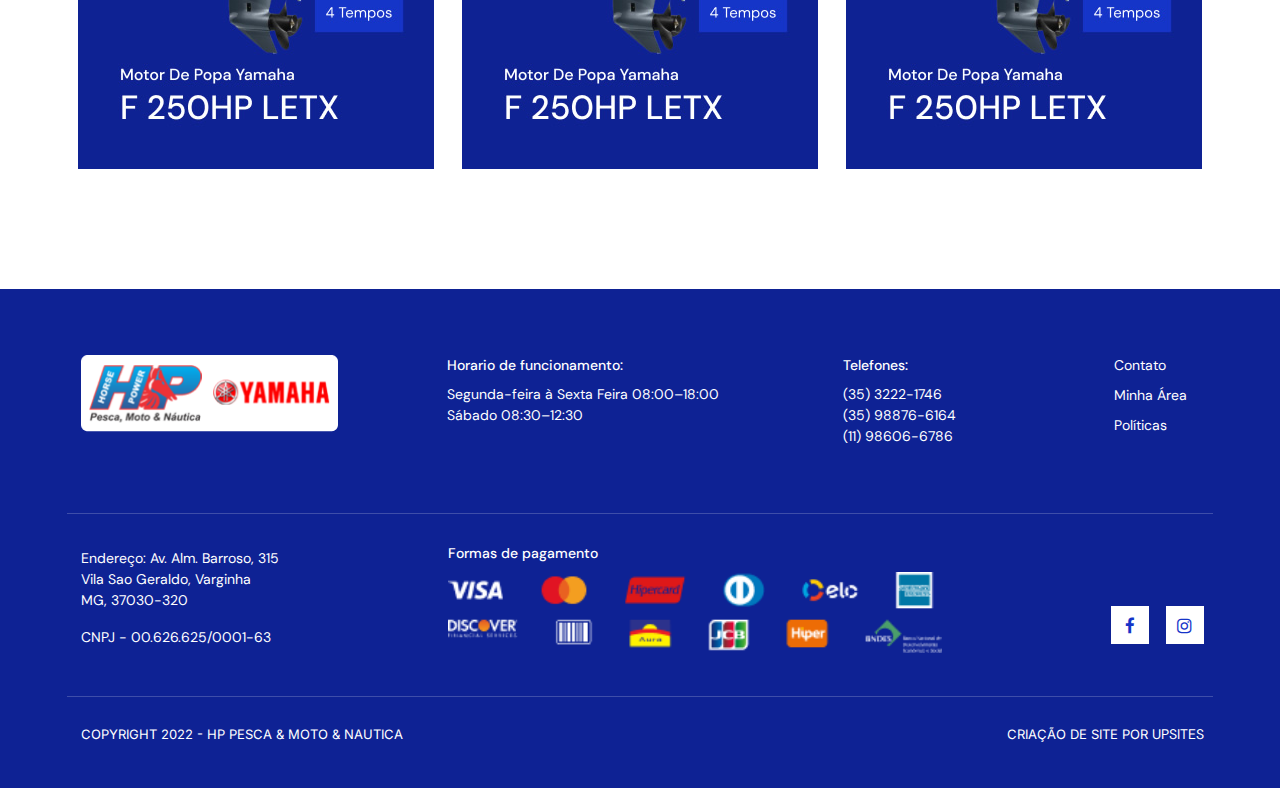
<file: categorias.html>
<!DOCTYPE html>
<html lang="pt-br">

<head>
  <meta charset="utf-8">
  <meta http-equiv="x-ua-compatible" content="ie=edge">
  <meta name="viewport" content="width=device-width, initial-scale=1">
  <!--[if IE]><![endif]-->
  <title>Template</title>

  <link rel="preconnect" href="https://fonts.googleapis.com">
  <link rel="preconnect" href="https://fonts.gstatic.com" crossorigin>
  <link href="https://fonts.googleapis.com/css2?family=DM+Sans:ital,wght@0,400;0,500;0,700;1,400;1,500;1,700&family=Inter:wght@100;200;300;400;500;600;700;800;900&display=swap" rel="stylesheet">

  <link href="https://fonts.googleapis.com/css?family=Ubuntu:300,300i,400,400i,500,500i,700,700i" rel="stylesheet">
  <link href="https://fonts.googleapis.com/css?family=Montserrat:100,100i,200,200i,300,300i,400,400i,500,500i,600,600i,700,700i,800,800i,900,900i" rel="stylesheet">

  <link href="https://maxcdn.bootstrapcdn.com/font-awesome/4.7.0/css/font-awesome.min.css" rel="stylesheet" integrity="sha384-wvfXpqpZZVQGK6TAh5PVlGOfQNHSoD2xbE+QkPxCAFlNEevoEH3Sl0sibVcOQVnN" crossorigin="anonymous">
  <link rel="stylesheet" href="assets/css/main.css">
  <!-- link rel="stylesheet" href="assets/css/main.min.css" -->
  <link rel="shortcut icon" href="favicon.ico">

  <meta name="description" content="">
  <meta name="robots" content="all">
  <meta property="og:title" content="Template">
  <meta property="og:type" content="website">
  <meta property="og:description" content="">
  <meta property="og:url" content="">
  <meta property="og:site_name" content="Template">
  <meta property="og:image" content="assets/img/share.jpg">

</head>

<body class="home">

  <!-- header -->
  <header id="top">
    <div class="container">
      <div class="grid">
        <div class="item logo">
          <a href=#><img src="assets/images/logo.png"></a>
        </div>
        <div class="item search">
          <div class="search-box">
            <input type="text" name="" id="" placeholder="O que você procura?">
            <button>
              <svg class="icon">
                <use xlink:href="assets/img/icons.svg#search"></use>
              </svg>
            </button>
          </div>
        </div>
        <div class="item user-links">
          <a href="#">
            <svg class="icon">
              <use xlink:href="assets/img/icons.svg#user"></use>
            </svg> <span>Login / Cadastro</span>
          </a>
          <a href="#">
            <svg class="icon">
              <use xlink:href="assets/img/icons.svg#attendance"></use>
            </svg> <span>Atendimento</span>
          </a>
          <a href="" class="cart">
            <svg class="icon">
              <use xlink:href="assets/img/icons.svg#cart"></use>
            </svg>
            <div class="counter">1</div>
          </a>
        </div>
      </div>
    </div>
  </header>
  <div class="box-menu">
    <div class="container">
      <div class="grid">
        <div class="all-categories">
          <a href="#">
            Todas Categorias
            <svg class="icon">
              <use xlink:href="assets/img/icons.svg#arrow"></use>
            </svg>
          </a>
        </div>
        <div class="menu">
          <nav>
            <ul>
              <li class="act">
                <a href="#" title="">
                  <svg class="icon ph">
                    <use xlink:href="assets/img/icons.svg#ph"></use>
                  </svg> Produtos PH
                </a>
              </li>
              <li>
                <a href="#" title="">
                  <svg class="icon nautical">
                    <use xlink:href="assets/img/icons.svg#nautical"></use>
                  </svg> Náutica
                </a>
              </li>
              <li>
                <a href="#" title="">
                  <svg class="icon clothes">
                  <use xlink:href="assets/img/icons.svg#clothes"></use>
                </svg> Roupas
                </a>
              </li>
              <li>
                <a href="#" title="">
                  <svg class="icon utensils">
                  <use xlink:href="assets/img/icons.svg#utensils"></use>
                </svg> Utencilios
                </a>
              </li>
              <li>
                <a href="#" title="">
                  <svg class="icon fishing">
                    <use xlink:href="assets/img/icons.svg#fishing"></use>
                  </svg> Pesca
                </a>
              </li>
              <li>
                <a href="#" title="">
                  <svg class="icon parts">
                  <use xlink:href="assets/img/icons.svg#parts"></use>
                </svg> Peças
                </a>
              </li>
            </ul>
          </nav>
        </div>
      </div>
    </div>
  </div>
  <!-- end:header -->

  <!-- main -->
  <main class="pbottom-35">
    <!-- category-page -->
    <section class="category-page">
      <div class="container">
        <div class="grid">
          <div class="title">
            <div class="box">
              <h1>Náutico</h1>
              <span>239 produtos encontrados</span>
            </div>
          </div>
          <div class="sidebar">
            <div class="item act">
              <h2 class="toggle">
                Filtrar por Preço
                <span></span>
              </h2>
              <div class="item-content target">
                <ul>
                  <li>
                    <label for="price0">
                      <input type="checkbox" name="price[]" id="price0">
                      <span class="input"></span>
                      R$ 35 - R$ 65
                    </label>
                  </li>
                  <li>
                    <label for="price1">
                      <input type="checkbox" name="price[]" id="price1">
                      <span class="input"></span>
                      R$ 65 - R$ 95
                    </label>
                  </li>
                  <li>
                    <label for="price2">
                      <input type="checkbox" name="price[]" id="price2">
                      <span class="input"></span>
                      R$ 95 - R$ 130
                    </label>
                  </li>
                  <li>
                    <label for="price3">
                      <input type="checkbox" name="price[]" id="price3">
                      <span class="input"></span>
                      R$ 130 - R$ 450,00
                    </label>
                  </li>
                  <li>
                    <label for="price4">
                      <input type="checkbox" name="price[]" id="price4">
                      <span class="input"></span>
                      R$ 450,00 - R$ 2500,00
                    </label>
                  </li>
                </ul>
              </div>
            </div>
            <div class="item act">
              <h2 class="toggle">
                Descontos
                <span></span>
              </h2>
              <div class="item-content target">
                <ul>
                  <li>
                    <label for="discount0">
                      <input type="checkbox" name="discount[]" id="discount0">
                      <span class="input"></span>
                      Mais de 80% (2587)
                    </label>
                  </li>
                  <li>
                    <label for="discount1">
                      <input type="checkbox" name="discount[]" id="discount1">
                      <span class="input"></span>
                      De 60% até 80% (169)
                    </label>
                  </li>
                  <li>
                    <label for="discount2">
                      <input type="checkbox" name="discount[]" id="discount2">
                      <span class="input"></span>
                      De 30% até 60% (47)
                    </label>
                  </li>
                  <li>
                    <label for="discount3">
                      <input type="checkbox" name="discount[]" id="discount3">
                      <span class="input"></span>
                      De 10% até 30% (41)
                    </label>
                  </li>
                  <li>
                    <label for="discount4">
                      <input type="checkbox" name="discount[]" id="discount4">
                      <span class="input"></span>
                      Até 10% (16)
                    </label>
                  </li>
                </ul>
              </div>
            </div>
          </div>
          <div class="content-area">
            <div class="product-items">
              <div class="product-item">
                <div class="image">
                  <img src="assets/images/product-01.jpg" alt="" srcset="">
                  <span class="flag">20% OFF</span>
                </div>
                <div class="content">
                  <h3>Bolsa de Pesca MTK Pro Master G Petróleo</h3>
                  <div class="price">
                    <del>R$ 420,00</del>
                    <ins>R$ 310,00</ins>
                  </div>
                  <div class="fswp_installments_price">
                    <svg class="icon">
                      <use xlink:href="assets/img/icons.svg#payment"></use>
                    </svg> em até 10x de R$ 31,90
                  </div>
                </div>
              </div>
              <div class="product-item">
                <div class="image">
                  <img src="assets/images/product-02.jpg" alt="" srcset="">
                  <span class="flag">20% OFF</span>
                </div>
                <div class="content">
                  <h3>Bolsa de Pesca MTK Pro Master G Petróleo</h3>
                  <div class="price">
                    <del>R$ 420,00</del>
                    <ins>R$ 310,00</ins>
                  </div>
                  <div class="fswp_installments_price">
                    <svg class="icon">
                      <use xlink:href="assets/img/icons.svg#payment"></use>
                    </svg> em até 10x de R$ 31,90
                  </div>
                </div>
              </div>
              <div class="product-item">
                <div class="image">
                  <img src="assets/images/product-03.jpg" alt="" srcset="">
                  <span class="flag">20% OFF</span>
                </div>
                <div class="content">
                  <h3>Bolsa de Pesca MTK Pro Master G Petróleo</h3>
                  <div class="price">
                    <del>R$ 420,00</del>
                    <ins>R$ 310,00</ins>
                  </div>
                  <div class="fswp_installments_price">
                    <svg class="icon">
                      <use xlink:href="assets/img/icons.svg#payment"></use>
                    </svg> em até 10x de R$ 31,90
                  </div>
                </div>
              </div>
              <div class="product-item">
                <div class="image">
                  <img src="assets/images/product-01.jpg" alt="" srcset="">
                  <span class="flag">20% OFF</span>
                </div>
                <div class="content">
                  <h3>Bolsa de Pesca MTK Pro Master G Petróleo</h3>
                  <div class="price">
                    <del>R$ 420,00</del>
                    <ins>R$ 310,00</ins>
                  </div>
                  <div class="fswp_installments_price">
                    <svg class="icon">
                      <use xlink:href="assets/img/icons.svg#payment"></use>
                    </svg> em até 10x de R$ 31,90
                  </div>
                </div>
              </div>
              <div class="product-item">
                <div class="image">
                  <img src="assets/images/product-02.jpg" alt="" srcset="">
                  <span class="flag">20% OFF</span>
                </div>
                <div class="content">
                  <h3>Bolsa de Pesca MTK Pro Master G Petróleo</h3>
                  <div class="price">
                    <del>R$ 420,00</del>
                    <ins>R$ 310,00</ins>
                  </div>
                  <div class="fswp_installments_price">
                    <svg class="icon">
                      <use xlink:href="assets/img/icons.svg#payment"></use>
                    </svg> em até 10x de R$ 31,90
                  </div>
                </div>
              </div>
              <div class="product-item">
                <div class="image">
                  <img src="assets/images/product-03.jpg" alt="" srcset="">
                  <span class="flag">20% OFF</span>
                </div>
                <div class="content">
                  <h3>Bolsa de Pesca MTK Pro Master G Petróleo</h3>
                  <div class="price">
                    <del>R$ 420,00</del>
                    <ins>R$ 310,00</ins>
                  </div>
                  <div class="fswp_installments_price">
                    <svg class="icon">
                      <use xlink:href="assets/img/icons.svg#payment"></use>
                    </svg> em até 10x de R$ 31,90
                  </div>
                </div>
              </div>
              <div class="product-item">
                <div class="image">
                  <img src="assets/images/product-01.jpg" alt="" srcset="">
                  <span class="flag">20% OFF</span>
                </div>
                <div class="content">
                  <h3>Bolsa de Pesca MTK Pro Master G Petróleo</h3>
                  <div class="price">
                    <del>R$ 420,00</del>
                    <ins>R$ 310,00</ins>
                  </div>
                  <div class="fswp_installments_price">
                    <svg class="icon">
                      <use xlink:href="assets/img/icons.svg#payment"></use>
                    </svg> em até 10x de R$ 31,90
                  </div>
                </div>
              </div>
              <div class="product-item">
                <div class="image">
                  <img src="assets/images/product-02.jpg" alt="" srcset="">
                  <span class="flag">20% OFF</span>
                </div>
                <div class="content">
                  <h3>Bolsa de Pesca MTK Pro Master G Petróleo</h3>
                  <div class="price">
                    <del>R$ 420,00</del>
                    <ins>R$ 310,00</ins>
                  </div>
                  <div class="fswp_installments_price">
                    <svg class="icon">
                      <use xlink:href="assets/img/icons.svg#payment"></use>
                    </svg> em até 10x de R$ 31,90
                  </div>
                </div>
              </div>
              <div class="product-item">
                <div class="image">
                  <img src="assets/images/product-03.jpg" alt="" srcset="">
                  <span class="flag">20% OFF</span>
                </div>
                <div class="content">
                  <h3>Bolsa de Pesca MTK Pro Master G Petróleo</h3>
                  <div class="price">
                    <del>R$ 420,00</del>
                    <ins>R$ 310,00</ins>
                  </div>
                  <div class="fswp_installments_price">
                    <svg class="icon">
                      <use xlink:href="assets/img/icons.svg#payment"></use>
                    </svg> em até 10x de R$ 31,90
                  </div>
                </div>
              </div>
              <div class="product-item">
                <div class="image">
                  <img src="assets/images/product-01.jpg" alt="" srcset="">
                  <span class="flag">20% OFF</span>
                </div>
                <div class="content">
                  <h3>Bolsa de Pesca MTK Pro Master G Petróleo</h3>
                  <div class="price">
                    <del>R$ 420,00</del>
                    <ins>R$ 310,00</ins>
                  </div>
                  <div class="fswp_installments_price">
                    <svg class="icon">
                      <use xlink:href="assets/img/icons.svg#payment"></use>
                    </svg> em até 10x de R$ 31,90
                  </div>
                </div>
              </div>
              <div class="product-item">
                <div class="image">
                  <img src="assets/images/product-02.jpg" alt="" srcset="">
                  <span class="flag">20% OFF</span>
                </div>
                <div class="content">
                  <h3>Bolsa de Pesca MTK Pro Master G Petróleo</h3>
                  <div class="price">
                    <del>R$ 420,00</del>
                    <ins>R$ 310,00</ins>
                  </div>
                  <div class="fswp_installments_price">
                    <svg class="icon">
                      <use xlink:href="assets/img/icons.svg#payment"></use>
                    </svg> em até 10x de R$ 31,90
                  </div>
                </div>
              </div>
              <div class="product-item">
                <div class="image">
                  <img src="assets/images/product-03.jpg" alt="" srcset="">
                  <span class="flag">20% OFF</span>
                </div>
                <div class="content">
                  <h3>Bolsa de Pesca MTK Pro Master G Petróleo</h3>
                  <div class="price">
                    <del>R$ 420,00</del>
                    <ins>R$ 310,00</ins>
                  </div>
                  <div class="fswp_installments_price">
                    <svg class="icon">
                      <use xlink:href="assets/img/icons.svg#payment"></use>
                    </svg> em até 10x de R$ 31,90
                  </div>
                </div>
              </div>
              <div class="product-item">
                <div class="image">
                  <img src="assets/images/product-01.jpg" alt="" srcset="">
                  <span class="flag">20% OFF</span>
                </div>
                <div class="content">
                  <h3>Bolsa de Pesca MTK Pro Master G Petróleo</h3>
                  <div class="price">
                    <del>R$ 420,00</del>
                    <ins>R$ 310,00</ins>
                  </div>
                  <div class="fswp_installments_price">
                    <svg class="icon">
                      <use xlink:href="assets/img/icons.svg#payment"></use>
                    </svg> em até 10x de R$ 31,90
                  </div>
                </div>
              </div>
              <div class="product-item">
                <div class="image">
                  <img src="assets/images/product-02.jpg" alt="" srcset="">
                  <span class="flag">20% OFF</span>
                </div>
                <div class="content">
                  <h3>Bolsa de Pesca MTK Pro Master G Petróleo</h3>
                  <div class="price">
                    <del>R$ 420,00</del>
                    <ins>R$ 310,00</ins>
                  </div>
                  <div class="fswp_installments_price">
                    <svg class="icon">
                      <use xlink:href="assets/img/icons.svg#payment"></use>
                    </svg> em até 10x de R$ 31,90
                  </div>
                </div>
              </div>
              <div class="product-item">
                <div class="image">
                  <img src="assets/images/product-03.jpg" alt="" srcset="">
                  <span class="flag">20% OFF</span>
                </div>
                <div class="content">
                  <h3>Bolsa de Pesca MTK Pro Master G Petróleo</h3>
                  <div class="price">
                    <del>R$ 420,00</del>
                    <ins>R$ 310,00</ins>
                  </div>
                  <div class="fswp_installments_price">
                    <svg class="icon">
                      <use xlink:href="assets/img/icons.svg#payment"></use>
                    </svg> em até 10x de R$ 31,90
                  </div>
                </div>
              </div>
            </div>
            <div class="pagination">
              <span>239 produtos encontrados</span>
              <nav>
                <a href="#" class="prev"><i class="fa fa-angle-left" aria-hidden="true"></i></a>
                <div>
                  <span>01</span>
                  <a href="#">02</a>
                  <a href="#">03</a>
                  <a href="#">04</a>
                </div>
                <a href="#" class="next"><i class="fa fa-angle-right" aria-hidden="true"></i></a>
              </nav>
            </div>
          </div>
        </div>
      </div>
    </section>
    <!-- end:category-page -->

    <!-- product-card -->
    <section class="product-card product-card pbottom-50 mbottom-50">
      <div class="container">
        <div class="grid-3">
          <div class="item">
            <img src="assets/images/banner2.jpg" alt="" srcset="">
          </div>
          <div class="item">
            <img src="assets/images/banner2.jpg" alt="" srcset="">
          </div>
          <div class="item">
            <img src="assets/images/banner2.jpg" alt="" srcset="">
          </div>
        </div>
      </div>
    </section>
    <!-- end:product-card -->

    <!-- template ->
    <section class="template">
      <div class="container"></div>
    </section>
    <!- end:template -->
  </main>
  <!-- end:main -->

  <!-- footer -->
  <footer id="footer">
    <div class="container">
      <div class="grid-4">
        <div class="item cols-01">
          <img src="assets/images/logo-footer.png">
        </div>
        <div class="item cols-02">
          <h5>Horario de funcionamento:</h5>
          <p>Segunda-feira à Sexta Feira 08:00–18:00 <br>Sábado 08:30–12:30</p>
        </div>
        <div class="item cols-04">
          <h5>Telefones:</h5>
          <p>(35) 3222-1746 <br> (35) 98876-6164 <br> (11) 98606-6786</p>
        </div>
        <div class="item cols-05">
          <a href="#" title="Contato">Contato</a>
          <a href="#" title="Minha Área">Minha Área</a>
          <a href="#" title="Políticas">Políticas</a>
        </div>
      </div>
      <div class="grid-3">
        <div class="item">
          <p>Endereço: Av. Alm. Barroso, 315 <br>Vila Sao Geraldo, Varginha<br>MG, 37030-320</p><br>
          <p>CNPJ - 00.626.625/0001-63</p>
        </div>
        <div class="item">
          <h5>Formas de pagamento</h5>
          <img src="assets/images/payment-methods.png" alt="" srcset="">
        </div>
        <div class="item">
          <a href="#" class="share"><i class="fa fa-instagram" aria-hidden="true"></i></a>
          <a href="#" class="share"><i class="fa fa-facebook" aria-hidden="true"></i></a>
        </div>
      </div>
      <div class="grid">
        <div class="item">
          <p class="alt">copyright 2022 - Hp Pesca & Moto & Nautica</p>
        </div>
        <div class="item">
          <p class="alt">Criação de site por
            <a href="#" class="upsites">
              <span>U</span>
              <span>p</span>
              <span>S</span>
              <span>i</span>
              <span>t</span>
              <span>e</span>
              <span>s</span>
            </a>
          </p>
        </div>
      </div>
    </div>
  </footer>
  <!-- end:footer -->

  <script src="https://ajax.googleapis.com/ajax/libs/jquery/1.12.4/jquery.min.js"></script>
  <script src="assets/js/bundle.js"></script>
  <!-- script src="assets/js/bundle.min.js"></script -->

</body>

</html>
</file>
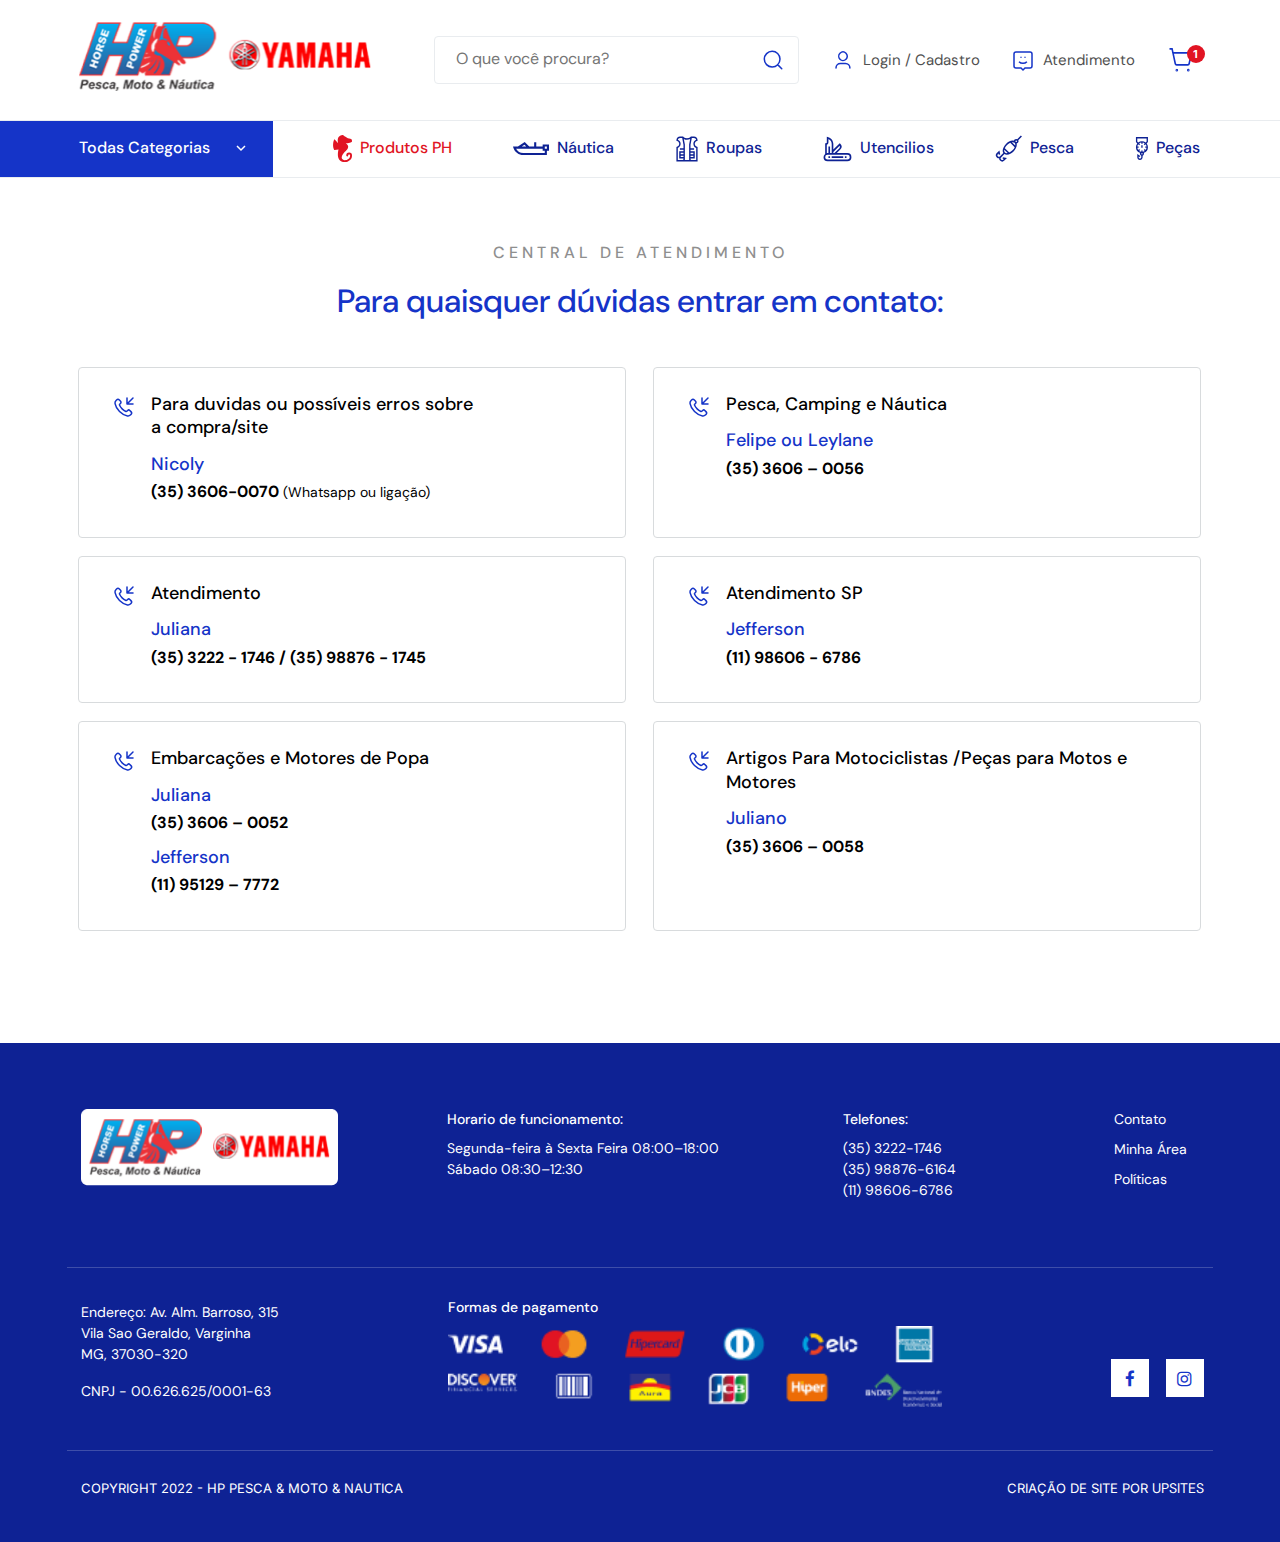
<file: central-de-atendimento.html>
<!DOCTYPE html>
<html lang="pt-br">

<head>
  <meta charset="utf-8">
  <meta http-equiv="x-ua-compatible" content="ie=edge">
  <meta name="viewport" content="width=device-width, initial-scale=1">
  <!--[if IE]><![endif]-->
  <title>Template</title>

  <link rel="preconnect" href="https://fonts.googleapis.com">
  <link rel="preconnect" href="https://fonts.gstatic.com" crossorigin>
  <link href="https://fonts.googleapis.com/css2?family=DM+Sans:ital,wght@0,400;0,500;0,700;1,400;1,500;1,700&family=Inter:wght@100;200;300;400;500;600;700;800;900&display=swap" rel="stylesheet">

  <link href="https://fonts.googleapis.com/css?family=Ubuntu:300,300i,400,400i,500,500i,700,700i" rel="stylesheet">
  <link href="https://fonts.googleapis.com/css?family=Montserrat:100,100i,200,200i,300,300i,400,400i,500,500i,600,600i,700,700i,800,800i,900,900i" rel="stylesheet">

  <link href="https://maxcdn.bootstrapcdn.com/font-awesome/4.7.0/css/font-awesome.min.css" rel="stylesheet" integrity="sha384-wvfXpqpZZVQGK6TAh5PVlGOfQNHSoD2xbE+QkPxCAFlNEevoEH3Sl0sibVcOQVnN" crossorigin="anonymous">
  <link rel="stylesheet" href="assets/css/main.css">
  <!-- link rel="stylesheet" href="assets/css/main.min.css" -->
  <link rel="shortcut icon" href="favicon.ico">

  <meta name="description" content="">
  <meta name="robots" content="all">
  <meta property="og:title" content="Template">
  <meta property="og:type" content="website">
  <meta property="og:description" content="">
  <meta property="og:url" content="">
  <meta property="og:site_name" content="Template">
  <meta property="og:image" content="assets/img/share.jpg">

  <!--[if lt IE 9]><script src="assets/js/vendor/html5shiv.min.js"></script><![endif]-->

</head>

<body class="home">

  <!-- header -->
  <header id="top">
    <div class="container">
      <div class="grid">
        <div class="item logo">
          <a href=#><img src="assets/images/logo.png"></a>
        </div>
        <div class="item search">
          <div class="search-box">
            <input type="text" name="" id="" placeholder="O que você procura?">
            <button>
              <svg class="icon">
                <use xlink:href="assets/img/icons.svg#search"></use>
              </svg>
            </button>
          </div>
        </div>
        <div class="item user-links">
          <a href="#">
            <svg class="icon">
              <use xlink:href="assets/img/icons.svg#user"></use>
            </svg> <span>Login / Cadastro</span>
          </a>
          <a href="#">
            <svg class="icon">
              <use xlink:href="assets/img/icons.svg#attendance"></use>
            </svg> <span>Atendimento</span>
          </a>
          <a href="" class="cart">
            <svg class="icon">
              <use xlink:href="assets/img/icons.svg#cart"></use>
            </svg>
            <div class="counter">1</div>
          </a>
        </div>
      </div>
    </div>
  </header>
  <div class="box-menu">
    <div class="container">
      <div class="grid">
        <div class="all-categories">
          <a href="#">
            Todas Categorias
            <svg class="icon">
              <use xlink:href="assets/img/icons.svg#arrow"></use>
            </svg>
          </a>
        </div>
        <div class="menu">
          <nav>
            <ul>
              <li class="act">
                <a href="#" title="">
                  <svg class="icon ph">
                    <use xlink:href="assets/img/icons.svg#ph"></use>
                  </svg> Produtos PH
                </a>
              </li>
              <li>
                <a href="#" title="">
                  <svg class="icon nautical">
                    <use xlink:href="assets/img/icons.svg#nautical"></use>
                  </svg> Náutica
                </a>
              </li>
              <li>
                <a href="#" title="">
                  <svg class="icon clothes">
                  <use xlink:href="assets/img/icons.svg#clothes"></use>
                </svg> Roupas
                </a>
              </li>
              <li>
                <a href="#" title="">
                  <svg class="icon utensils">
                  <use xlink:href="assets/img/icons.svg#utensils"></use>
                </svg> Utencilios
                </a>
              </li>
              <li>
                <a href="#" title="">
                  <svg class="icon fishing">
                    <use xlink:href="assets/img/icons.svg#fishing"></use>
                  </svg> Pesca
                </a>
              </li>
              <li>
                <a href="#" title="">
                  <svg class="icon parts">
                  <use xlink:href="assets/img/icons.svg#parts"></use>
                </svg> Peças
                </a>
              </li>
            </ul>
          </nav>
        </div>
      </div>
    </div>
  </div>
  <!-- end:header -->

  <!-- main -->
  <main>
    <!-- call-center -->
    <section class="call-center">
      <div class="container">
        <h1>CENTRAL DE ATENDIMENTO</h1>
        <em>Para quaisquer dúvidas entrar em contato:</em>
        <div class="grid">
          <div class="item">
            <div class="box-icon">
              <svg class="icon">
                <use xlink:href="assets/img/icons.svg#call-center"></use>
              </svg>
            </div>
            <div class="text">
              <h3>Para duvidas ou possíveis erros sobre <br>a compra/site</h3>
              <p><b>Nicoly</b> (35) 3606-0070 <span>(Whatsapp ou ligação)</span></p>
            </div>
          </div>
          <div class="item">
            <div class="box-icon">
              <svg class="icon">
                <use xlink:href="assets/img/icons.svg#call-center"></use>
              </svg>
            </div>
            <div class="text">
              <h3>Pesca, Camping e Náutica</h3>
              <p><b>Felipe ou Leylane </b> (35) 3606 – 0056</p>
            </div>
          </div>
          <div class="item">
            <div class="box-icon">
              <svg class="icon">
                <use xlink:href="assets/img/icons.svg#call-center"></use>
              </svg>
            </div>
            <div class="text">
              <h3>Atendimento</h3>
              <p><b>Juliana</b> (35) 3222 - 1746 / (35) 98876 - 1745</p>
            </div>
          </div>
          <div class="item">
            <div class="box-icon">
              <svg class="icon">
                <use xlink:href="assets/img/icons.svg#call-center"></use>
              </svg>
            </div>
            <div class="text">
              <h3>Atendimento SP</h3>
              <p><b>Jefferson</b> (11) 98606 - 6786</p>
            </div>
          </div>
          <div class="item">
            <div class="box-icon">
              <svg class="icon">
                <use xlink:href="assets/img/icons.svg#call-center"></use>
              </svg>
            </div>
            <div class="text">
              <h3>Embarcações e Motores de Popa</h3>
              <p><b>Juliana</b> (35) 3606 – 0052</p>
              <p><b>Jefferson</b> (11) 95129 – 7772 </p>
            </div>
          </div>
          <div class="item">
            <div class="box-icon">
              <svg class="icon">
                <use xlink:href="assets/img/icons.svg#call-center"></use>
              </svg>
            </div>
            <div class="text">
              <h3>Artigos Para Motociclistas /Peças para Motos e Motores </h3>
              <p><b>Juliano </b> (35) 3606 – 0058</p>
            </div>
          </div>
        </div>
      </div>
    </section>
    <!-- end:call-center -->

  </main>
  <!-- end:main -->

  <!-- footer -->
  <footer id="footer">
    <div class="container">
      <div class="grid-4">
        <div class="item cols-01">
          <img src="assets/images/logo-footer.png">
        </div>
        <div class="item cols-02">
          <h5>Horario de funcionamento:</h5>
          <p>Segunda-feira à Sexta Feira 08:00–18:00 <br>Sábado 08:30–12:30</p>
        </div>
        <div class="item cols-04">
          <h5>Telefones:</h5>
          <p>(35) 3222-1746 <br> (35) 98876-6164 <br> (11) 98606-6786</p>
        </div>
        <div class="item cols-05">
          <a href="#" title="Contato">Contato</a>
          <a href="#" title="Minha Área">Minha Área</a>
          <a href="#" title="Políticas">Políticas</a>
        </div>
      </div>
      <div class="grid-3">
        <div class="item">
          <p>Endereço: Av. Alm. Barroso, 315 <br>Vila Sao Geraldo, Varginha<br>MG, 37030-320</p><br>
          <p>CNPJ - 00.626.625/0001-63</p>
        </div>
        <div class="item">
          <h5>Formas de pagamento</h5>
          <img src="assets/images/payment-methods.png" alt="" srcset="">
        </div>
        <div class="item">
          <a href="#" class="share"><i class="fa fa-instagram" aria-hidden="true"></i></a>
          <a href="#" class="share"><i class="fa fa-facebook" aria-hidden="true"></i></a>
        </div>
      </div>
      <div class="grid">
        <div class="item">
          <p class="alt">copyright 2022 - Hp Pesca & Moto & Nautica</p>
        </div>
        <div class="item">
          <p class="alt">Criação de site por
            <a href="#" class="upsites">
              <span>U</span>
              <span>p</span>
              <span>S</span>
              <span>i</span>
              <span>t</span>
              <span>e</span>
              <span>s</span>
            </a>
          </p>
        </div>
      </div>
    </div>
  </footer>
  <!-- end:footer -->

  <script src="https://ajax.googleapis.com/ajax/libs/jquery/1.12.4/jquery.min.js"></script>
  <script src="assets/js/bundle.js"></script>
  <!-- script src="assets/js/bundle.min.js"></script -->

</body>

</html>
</file>
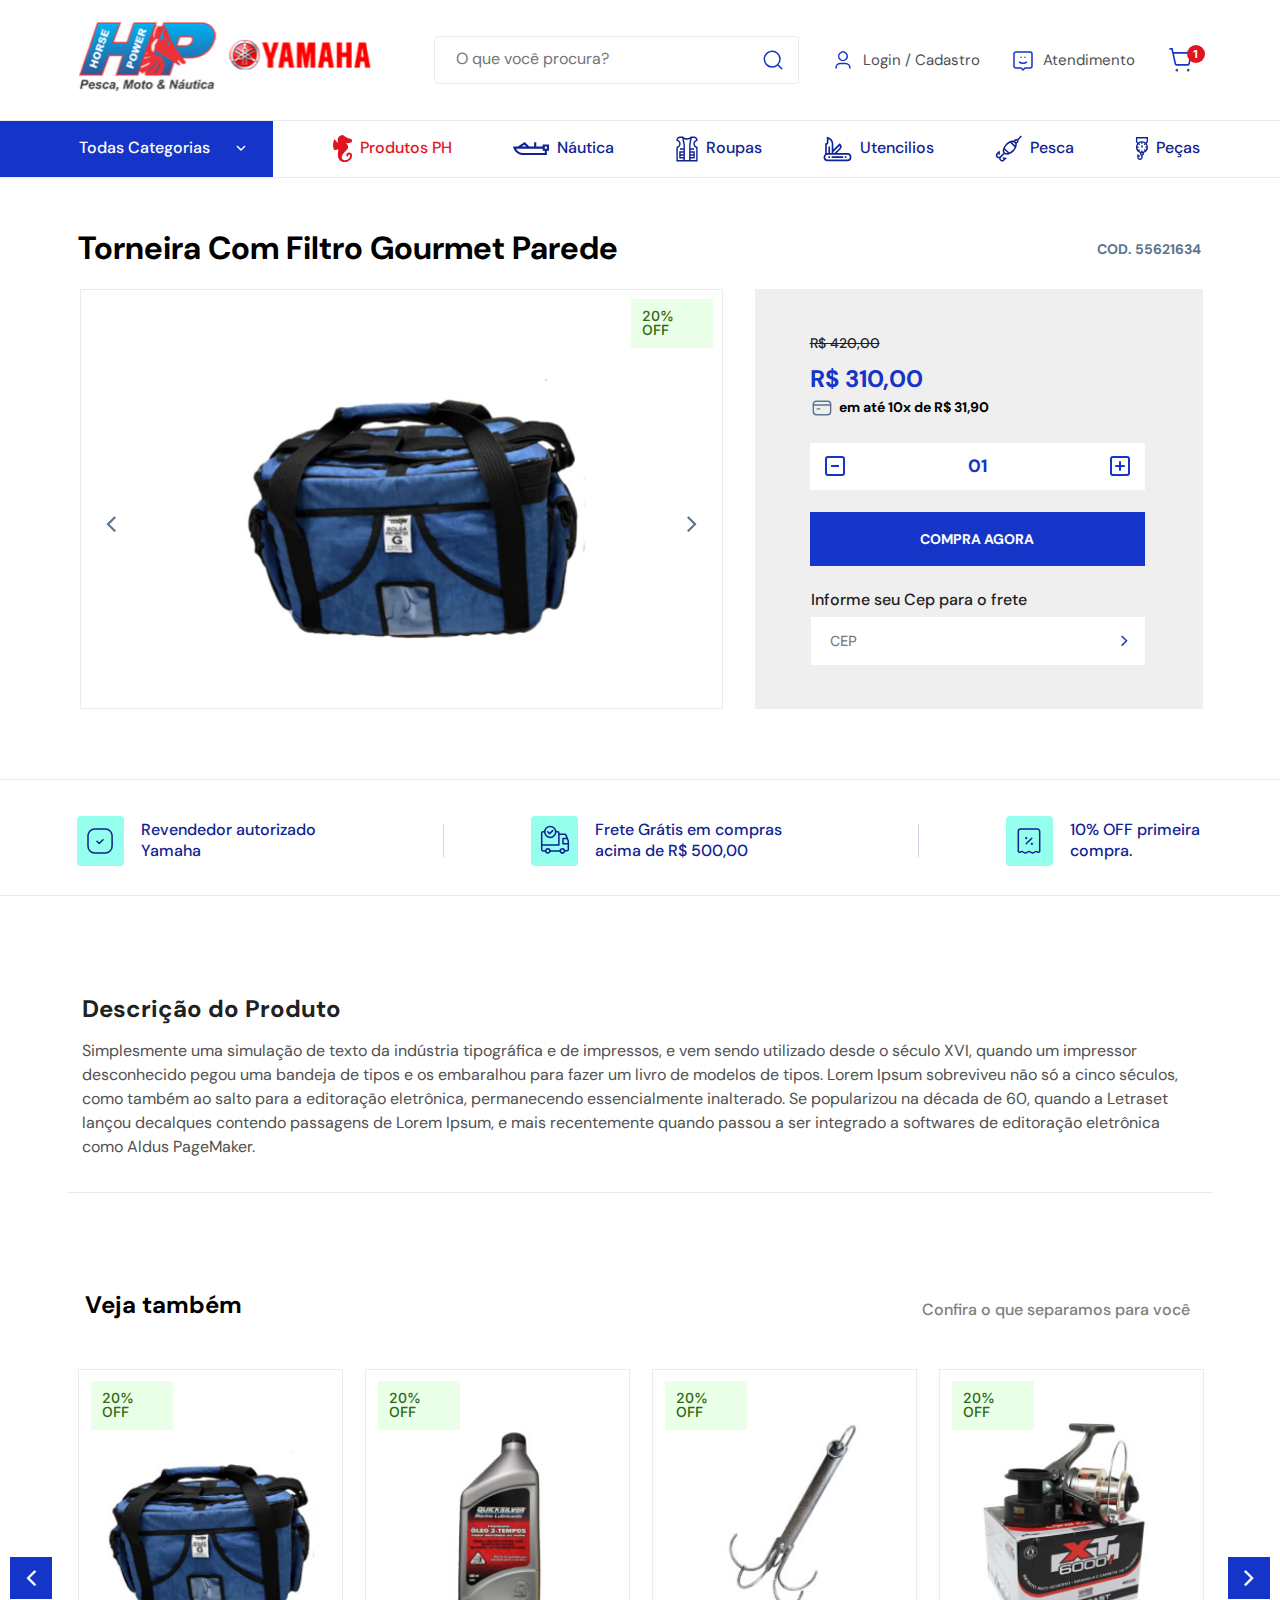
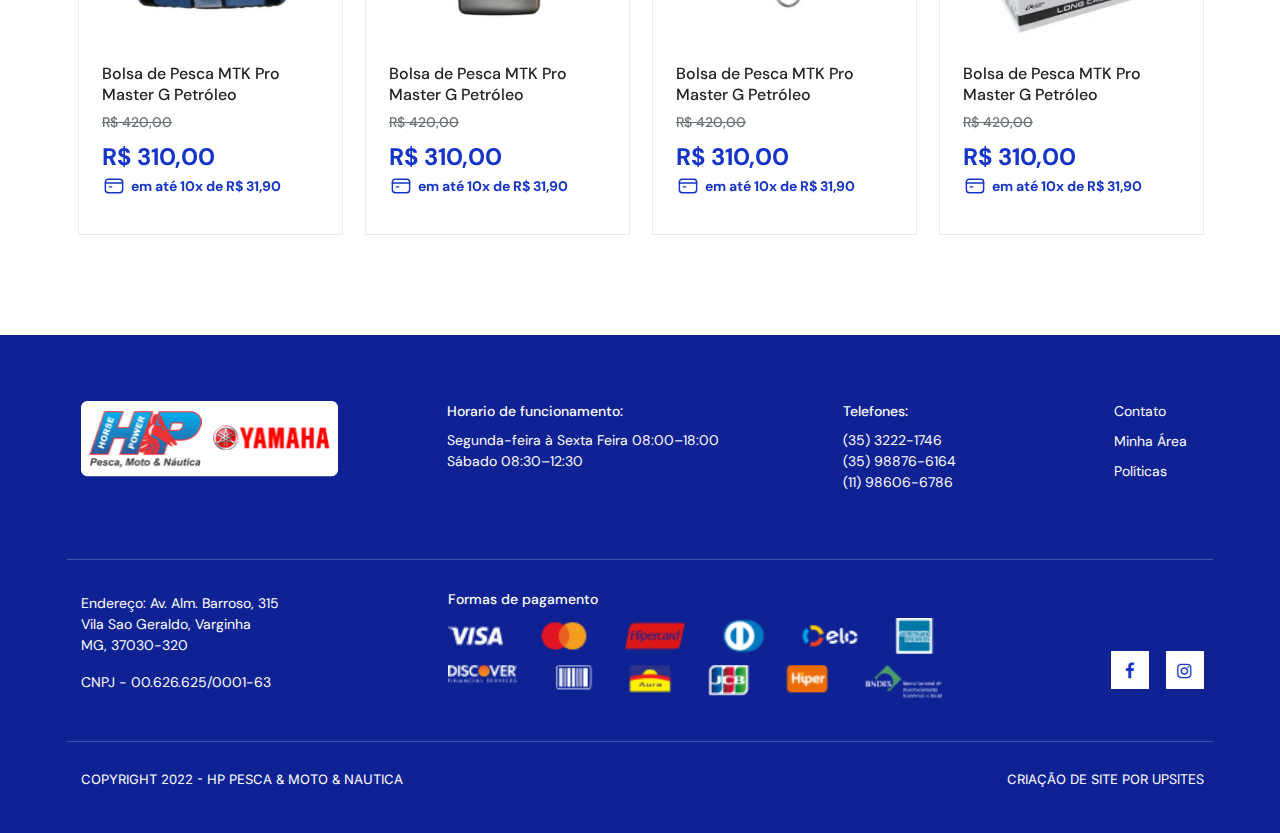
<file: interna.html>
<!DOCTYPE html>
<html lang="pt-br">

<head>
  <meta charset="utf-8">
  <meta http-equiv="x-ua-compatible" content="ie=edge">
  <meta name="viewport" content="width=device-width, initial-scale=1">
  <!--[if IE]><![endif]-->
  <title>Template</title>

  <link rel="preconnect" href="https://fonts.googleapis.com">
  <link rel="preconnect" href="https://fonts.gstatic.com" crossorigin>
  <link href="https://fonts.googleapis.com/css2?family=DM+Sans:ital,wght@0,400;0,500;0,700;1,400;1,500;1,700&family=Inter:wght@100;200;300;400;500;600;700;800;900&display=swap" rel="stylesheet">

  <link href="https://fonts.googleapis.com/css?family=Ubuntu:300,300i,400,400i,500,500i,700,700i" rel="stylesheet">
  <link href="https://fonts.googleapis.com/css?family=Montserrat:100,100i,200,200i,300,300i,400,400i,500,500i,600,600i,700,700i,800,800i,900,900i" rel="stylesheet">

  <link href="https://maxcdn.bootstrapcdn.com/font-awesome/4.7.0/css/font-awesome.min.css" rel="stylesheet" integrity="sha384-wvfXpqpZZVQGK6TAh5PVlGOfQNHSoD2xbE+QkPxCAFlNEevoEH3Sl0sibVcOQVnN" crossorigin="anonymous">
  <link rel="stylesheet" href="assets/css/main.css">
  <!-- link rel="stylesheet" href="assets/css/main.min.css" -->
  <link rel="shortcut icon" href="favicon.ico">

  <meta name="description" content="">
  <meta name="robots" content="all">
  <meta property="og:title" content="Template">
  <meta property="og:type" content="website">
  <meta property="og:description" content="">
  <meta property="og:url" content="">
  <meta property="og:site_name" content="Template">
  <meta property="og:image" content="assets/img/share.jpg">

  <!--[if lt IE 9]><script src="assets/js/vendor/html5shiv.min.js"></script><![endif]-->

</head>

<body class="home">

  <!-- header -->
  <header id="top">
    <div class="container">
      <div class="grid">
        <div class="item logo">
          <a href=#><img src="assets/images/logo.png"></a>
        </div>
        <div class="item search">
          <div class="search-box">
            <input type="text" name="" id="" placeholder="O que você procura?">
            <button>
              <svg class="icon">
                <use xlink:href="assets/img/icons.svg#search"></use>
              </svg>
            </button>
          </div>
        </div>
        <div class="item user-links">
          <a href="#">
            <svg class="icon">
              <use xlink:href="assets/img/icons.svg#user"></use>
            </svg> <span>Login / Cadastro</span>
          </a>
          <a href="#">
            <svg class="icon">
              <use xlink:href="assets/img/icons.svg#attendance"></use>
            </svg> <span>Atendimento</span>
          </a>
          <a href="" class="cart">
            <svg class="icon">
              <use xlink:href="assets/img/icons.svg#cart"></use>
            </svg>
            <div class="counter">1</div>
          </a>
        </div>
      </div>
    </div>
  </header>
  <div class="box-menu">
    <div class="container">
      <div class="grid">
        <div class="all-categories">
          <a href="#">
            Todas Categorias
            <svg class="icon">
              <use xlink:href="assets/img/icons.svg#arrow"></use>
            </svg>
          </a>
        </div>
        <div class="menu">
          <nav>
            <ul>
              <li class="act">
                <a href="#" title="">
                  <svg class="icon ph">
                    <use xlink:href="assets/img/icons.svg#ph"></use>
                  </svg> Produtos PH
                </a>
              </li>
              <li>
                <a href="#" title="">
                  <svg class="icon nautical">
                    <use xlink:href="assets/img/icons.svg#nautical"></use>
                  </svg> Náutica
                </a>
              </li>
              <li>
                <a href="#" title="">
                  <svg class="icon clothes">
                  <use xlink:href="assets/img/icons.svg#clothes"></use>
                </svg> Roupas
                </a>
              </li>
              <li>
                <a href="#" title="">
                  <svg class="icon utensils">
                  <use xlink:href="assets/img/icons.svg#utensils"></use>
                </svg> Utencilios
                </a>
              </li>
              <li>
                <a href="#" title="">
                  <svg class="icon fishing">
                    <use xlink:href="assets/img/icons.svg#fishing"></use>
                  </svg> Pesca
                </a>
              </li>
              <li>
                <a href="#" title="">
                  <svg class="icon parts">
                  <use xlink:href="assets/img/icons.svg#parts"></use>
                </svg> Peças
                </a>
              </li>
            </ul>
          </nav>
        </div>
      </div>
    </div>
  </div>
  <!-- end:header -->

  <!-- main -->
  <main>
    <!-- product -->
    <section class="product">
      <div class="container">
        <div class="grid">
          <div class="title">
            <div class="box">
              <h1>Torneira Com Filtro Gourmet Parede</h1>
              <span>COD. 55621634</span>
            </div>
          </div>
          <div class="photos">
            <div class="box">
              <span class="flag">20% OFF</span>
              <div class="slide slide-prod">
                <div class="item">
                  <img src="assets/images/product-full-01.jpg" alt="" srcset="">
                </div>
                <div class="item">
                  <img src="assets/images/product-full-01.jpg" alt="" srcset="">
                </div>
                <div class="item">
                  <img src="assets/images/product-full-01.jpg" alt="" srcset="">
                </div>
                <div class="item">
                  <img src="assets/images/product-full-01.jpg" alt="" srcset="">
                </div>
              </div>
            </div>
          </div>
          <div class="buy">
            <div class="box">
              <div class="price">
                <del>R$ 420,00</del>
                <ins>R$ 310,00</ins>
              </div>
              <div class="fswp_installments_price">
                <svg class="icon">
                  <use xlink:href="assets/img/icons.svg#payment"></use>
                </svg> em até 10x de R$ 31,90
              </div>
              <div id="US_box_quantity" class="box-quantity">
                <a href="#" class="US_down">
                  <svg class="icon">
                    <use xlink:href="assets/img/icons.svg#down-square"></use>
                  </svg>
                </a>
                <input type="text" id="quantity_625423cc4ff55" class="input-text qty text" step="1" min="1" max="" name="quantity" value="01" title="Qtd" size="4" placeholder="" inputmode="numeric" autocomplete="off">
                <a href="#" class="US_up">
                  <svg class="icon">
                    <use xlink:href="assets/img/icons.svg#up-square"></use>
                  </svg>
                </a>
              </div>
              <button type="submit" name="add-to-cart" value="261" class="btn">Compra agora</button>
              <div class="zipcode">
                <h4>Informe seu Cep para o frete</h4>
                <div class="inputs">
                  <div class="input">
                    <input type="text" name="" id="" placeholder="CEP">
                  </div>
                  <div class="button">
                    <button type="submit" name="" value="">
                      <i class="fa fa-angle-right" aria-hidden="true"></i>
                    </button>
                  </div>
                </div>
              </div>
            </div>
          </div>
        </div>
      </div>
    </section>
    <!-- end:product -->
    <!-- support-certification -->
    <section class="support-certification">
      <div class="container">
        <div class="grid">
          <div class="item">
            <div class="icon-box">
              <svg class="icon">
                <use xlink:href="assets/img/icons.svg#dealer"></use>
              </svg>
            </div>
            <h3>
              Revendedor autorizado <br>Yamaha
            </h3>
          </div>
          <div class="item middle">
            <div class="icon-box">
              <svg class="icon">
                <use xlink:href="assets/img/icons.svg#shipping"></use>
              </svg>
            </div>
            <h3>
              Frete Grátis em compras <br>acima de R$ 500,00
            </h3>
          </div>
          <div class="item">
            <div class="icon-box">
              <svg class="icon">
                <use xlink:href="assets/img/icons.svg#off"></use>
              </svg>
            </div>
            <h3>
              10% OFF primeira <br>compra.
            </h3>
          </div>
        </div>
      </div>
    </section>
    <!-- end:support-certification -->

    <!-- description -->
    <section class="description">
      <div class="container">
        <div class="box">
          <h2>Descrição do Produto</h2>
          <p>Simplesmente uma simulação de texto da indústria tipográfica e de impressos, e vem sendo utilizado desde o século XVI, quando um impressor desconhecido pegou uma bandeja de tipos e os embaralhou para fazer um livro de modelos de tipos. Lorem
            Ipsum sobreviveu não só a cinco séculos, como também ao salto para a editoração eletrônica, permanecendo essencialmente inalterado. Se popularizou na década de 60, quando a Letraset lançou decalques contendo passagens de Lorem Ipsum, e mais
            recentemente quando passou a ser integrado a softwares de editoração eletrônica como Aldus PageMaker.</p>
        </div>
      </div>
    </section>
    <!-- end:description -->

    <!-- product-list -->
    <section class="product-list mbottom-40">
      <div class="container">
        <div class="title">
          <h2>Veja também</h2>
          <span>Confira o que separamos para você</span>
        </div>
        <div class="product-slide">
          <div class="product-item">
            <div class="image">
              <img src="assets/images/product-01.jpg" alt="" srcset="">
              <span class="flag">20% OFF</span>
            </div>
            <div class="content">
              <h3>Bolsa de Pesca MTK Pro Master G Petróleo</h3>
              <div class="price">
                <del>R$ 420,00</del>
                <ins>R$ 310,00</ins>
              </div>
              <div class="fswp_installments_price">
                <svg class="icon">
                  <use xlink:href="assets/img/icons.svg#payment"></use>
                </svg> em até 10x de R$ 31,90
              </div>
            </div>
          </div>
          <div class="product-item">
            <div class="image">
              <img src="assets/images/product-02.jpg" alt="" srcset="">
              <span class="flag">20% OFF</span>
            </div>
            <div class="content">
              <h3>Bolsa de Pesca MTK Pro Master G Petróleo</h3>
              <div class="price">
                <del>R$ 420,00</del>
                <ins>R$ 310,00</ins>
              </div>
              <div class="fswp_installments_price">
                <svg class="icon">
                  <use xlink:href="assets/img/icons.svg#payment"></use>
                </svg> em até 10x de R$ 31,90
              </div>
            </div>
          </div>
          <div class="product-item">
            <div class="image">
              <img src="assets/images/product-03.jpg" alt="" srcset="">
              <span class="flag">20% OFF</span>
            </div>
            <div class="content">
              <h3>Bolsa de Pesca MTK Pro Master G Petróleo</h3>
              <div class="price">
                <del>R$ 420,00</del>
                <ins>R$ 310,00</ins>
              </div>
              <div class="fswp_installments_price">
                <svg class="icon">
                  <use xlink:href="assets/img/icons.svg#payment"></use>
                </svg> em até 10x de R$ 31,90
              </div>
            </div>
          </div>
          <div class="product-item">
            <div class="image">
              <img src="assets/images/product-04.jpg" alt="" srcset="">
              <span class="flag">20% OFF</span>
            </div>
            <div class="content">
              <h3>Bolsa de Pesca MTK Pro Master G Petróleo</h3>
              <div class="price">
                <del>R$ 420,00</del>
                <ins>R$ 310,00</ins>
              </div>
              <div class="fswp_installments_price">
                <svg class="icon">
                  <use xlink:href="assets/img/icons.svg#payment"></use>
                </svg> em até 10x de R$ 31,90
              </div>
            </div>
          </div>

          <div class="product-item">
            <div class="image">
              <img src="assets/images/product-01.jpg" alt="" srcset="">
              <span class="flag">20% OFF</span>
            </div>
            <div class="content">
              <h3>Bolsa de Pesca MTK Pro Master G Petróleo</h3>
              <div class="price">
                <del>R$ 420,00</del>
                <ins>R$ 310,00</ins>
              </div>
              <div class="fswp_installments_price">
                <svg class="icon">
                  <use xlink:href="assets/img/icons.svg#payment"></use>
                </svg> em até 10x de R$ 31,90
              </div>
            </div>
          </div>
          <div class="product-item">
            <div class="image">
              <img src="assets/images/product-02.jpg" alt="" srcset="">
              <span class="flag">20% OFF</span>
            </div>
            <div class="content">
              <h3>Bolsa de Pesca MTK Pro Master G Petróleo</h3>
              <div class="price">
                <del>R$ 420,00</del>
                <ins>R$ 310,00</ins>
              </div>
              <div class="fswp_installments_price">
                <svg class="icon">
                  <use xlink:href="assets/img/icons.svg#payment"></use>
                </svg> em até 10x de R$ 31,90
              </div>
            </div>
          </div>
          <div class="product-item">
            <div class="image">
              <img src="assets/images/product-03.jpg" alt="" srcset="">
              <span class="flag">20% OFF</span>
            </div>
            <div class="content">
              <h3>Bolsa de Pesca MTK Pro Master G Petróleo</h3>
              <div class="price">
                <del>R$ 420,00</del>
                <ins>R$ 310,00</ins>
              </div>
              <div class="fswp_installments_price">
                <svg class="icon">
                  <use xlink:href="assets/img/icons.svg#payment"></use>
                </svg> em até 10x de R$ 31,90
              </div>
            </div>
          </div>
          <div class="product-item">
            <div class="image">
              <img src="assets/images/product-04.jpg" alt="" srcset="">
              <span class="flag">20% OFF</span>
            </div>
            <div class="content">
              <h3>Bolsa de Pesca MTK Pro Master G Petróleo</h3>
              <div class="price">
                <del>R$ 420,00</del>
                <ins>R$ 310,00</ins>
              </div>
              <div class="fswp_installments_price">
                <svg class="icon">
                  <use xlink:href="assets/img/icons.svg#payment"></use>
                </svg> em até 10x de R$ 31,90
              </div>
            </div>
          </div>

          <div class="product-item">
            <div class="image">
              <img src="assets/images/product-01.jpg" alt="" srcset="">
              <span class="flag">20% OFF</span>
            </div>
            <div class="content">
              <h3>Bolsa de Pesca MTK Pro Master G Petróleo</h3>
              <div class="price">
                <del>R$ 420,00</del>
                <ins>R$ 310,00</ins>
              </div>
              <div class="fswp_installments_price">
                <svg class="icon">
                  <use xlink:href="assets/img/icons.svg#payment"></use>
                </svg> em até 10x de R$ 31,90
              </div>
            </div>
          </div>
          <div class="product-item">
            <div class="image">
              <img src="assets/images/product-02.jpg" alt="" srcset="">
              <span class="flag">20% OFF</span>
            </div>
            <div class="content">
              <h3>Bolsa de Pesca MTK Pro Master G Petróleo</h3>
              <div class="price">
                <del>R$ 420,00</del>
                <ins>R$ 310,00</ins>
              </div>
              <div class="fswp_installments_price">
                <svg class="icon">
                  <use xlink:href="assets/img/icons.svg#payment"></use>
                </svg> em até 10x de R$ 31,90
              </div>
            </div>
          </div>
          <div class="product-item">
            <div class="image">
              <img src="assets/images/product-03.jpg" alt="" srcset="">
              <span class="flag">20% OFF</span>
            </div>
            <div class="content">
              <h3>Bolsa de Pesca MTK Pro Master G Petróleo</h3>
              <div class="price">
                <del>R$ 420,00</del>
                <ins>R$ 310,00</ins>
              </div>
              <div class="fswp_installments_price">
                <svg class="icon">
                  <use xlink:href="assets/img/icons.svg#payment"></use>
                </svg> em até 10x de R$ 31,90
              </div>
            </div>
          </div>
          <div class="product-item">
            <div class="image">
              <img src="assets/images/product-04.jpg" alt="" srcset="">
              <span class="flag">20% OFF</span>
            </div>
            <div class="content">
              <h3>Bolsa de Pesca MTK Pro Master G Petróleo</h3>
              <div class="price">
                <del>R$ 420,00</del>
                <ins>R$ 310,00</ins>
              </div>
              <div class="fswp_installments_price">
                <svg class="icon">
                  <use xlink:href="assets/img/icons.svg#payment"></use>
                </svg> em até 10x de R$ 31,90
              </div>
            </div>
          </div>
        </div>
      </div>
    </section>
    <!-- end:product-list -->


    <!-- template ->
    <section class="template">
      <div class="container"></div>
    </section>
    <!- end:template -->
  </main>
  <!-- end:main -->

  <!-- footer -->
  <footer id="footer">
    <div class="container">
      <div class="grid-4">
        <div class="item cols-01">
          <img src="assets/images/logo-footer.png">
        </div>
        <div class="item cols-02">
          <h5>Horario de funcionamento:</h5>
          <p>Segunda-feira à Sexta Feira 08:00–18:00 <br>Sábado 08:30–12:30</p>
        </div>
        <div class="item cols-04">
          <h5>Telefones:</h5>
          <p>(35) 3222-1746 <br> (35) 98876-6164 <br> (11) 98606-6786</p>
        </div>
        <div class="item cols-05">
          <a href="#" title="Contato">Contato</a>
          <a href="#" title="Minha Área">Minha Área</a>
          <a href="#" title="Políticas">Políticas</a>
        </div>
      </div>
      <div class="grid-3">
        <div class="item">
          <p>Endereço: Av. Alm. Barroso, 315 <br>Vila Sao Geraldo, Varginha<br>MG, 37030-320</p><br>
          <p>CNPJ - 00.626.625/0001-63</p>
        </div>
        <div class="item">
          <h5>Formas de pagamento</h5>
          <img src="assets/images/payment-methods.png" alt="" srcset="">
        </div>
        <div class="item">
          <a href="#" class="share"><i class="fa fa-instagram" aria-hidden="true"></i></a>
          <a href="#" class="share"><i class="fa fa-facebook" aria-hidden="true"></i></a>
        </div>
      </div>
      <div class="grid">
        <div class="item">
          <p class="alt">copyright 2022 - Hp Pesca & Moto & Nautica</p>
        </div>
        <div class="item">
          <p class="alt">Criação de site por
            <a href="#" class="upsites">
              <span>U</span>
              <span>p</span>
              <span>S</span>
              <span>i</span>
              <span>t</span>
              <span>e</span>
              <span>s</span>
            </a>
          </p>
        </div>
      </div>
    </div>
  </footer>
  <!-- end:footer -->

  <script src="https://ajax.googleapis.com/ajax/libs/jquery/1.12.4/jquery.min.js"></script>
  <script src="assets/js/bundle.js"></script>
  <!-- script src="assets/js/bundle.min.js"></script -->

</body>

</html>
</file>
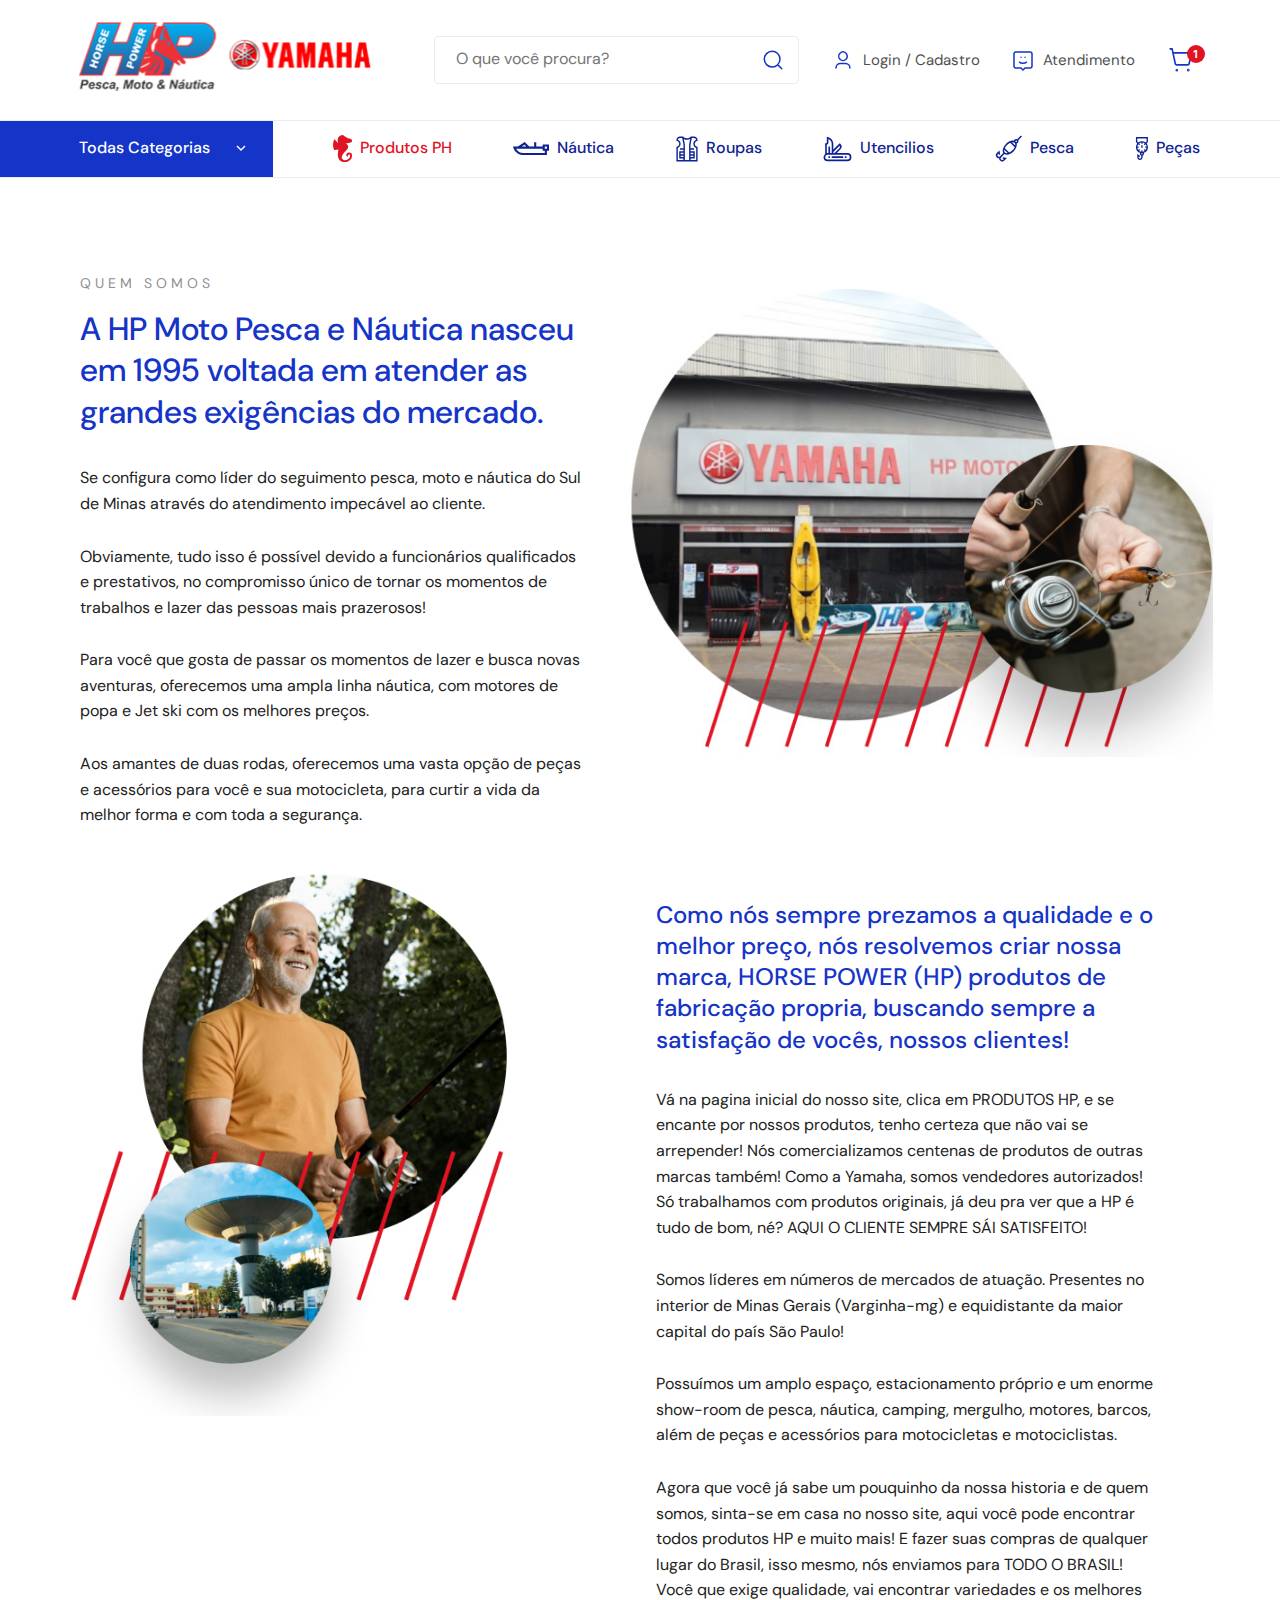
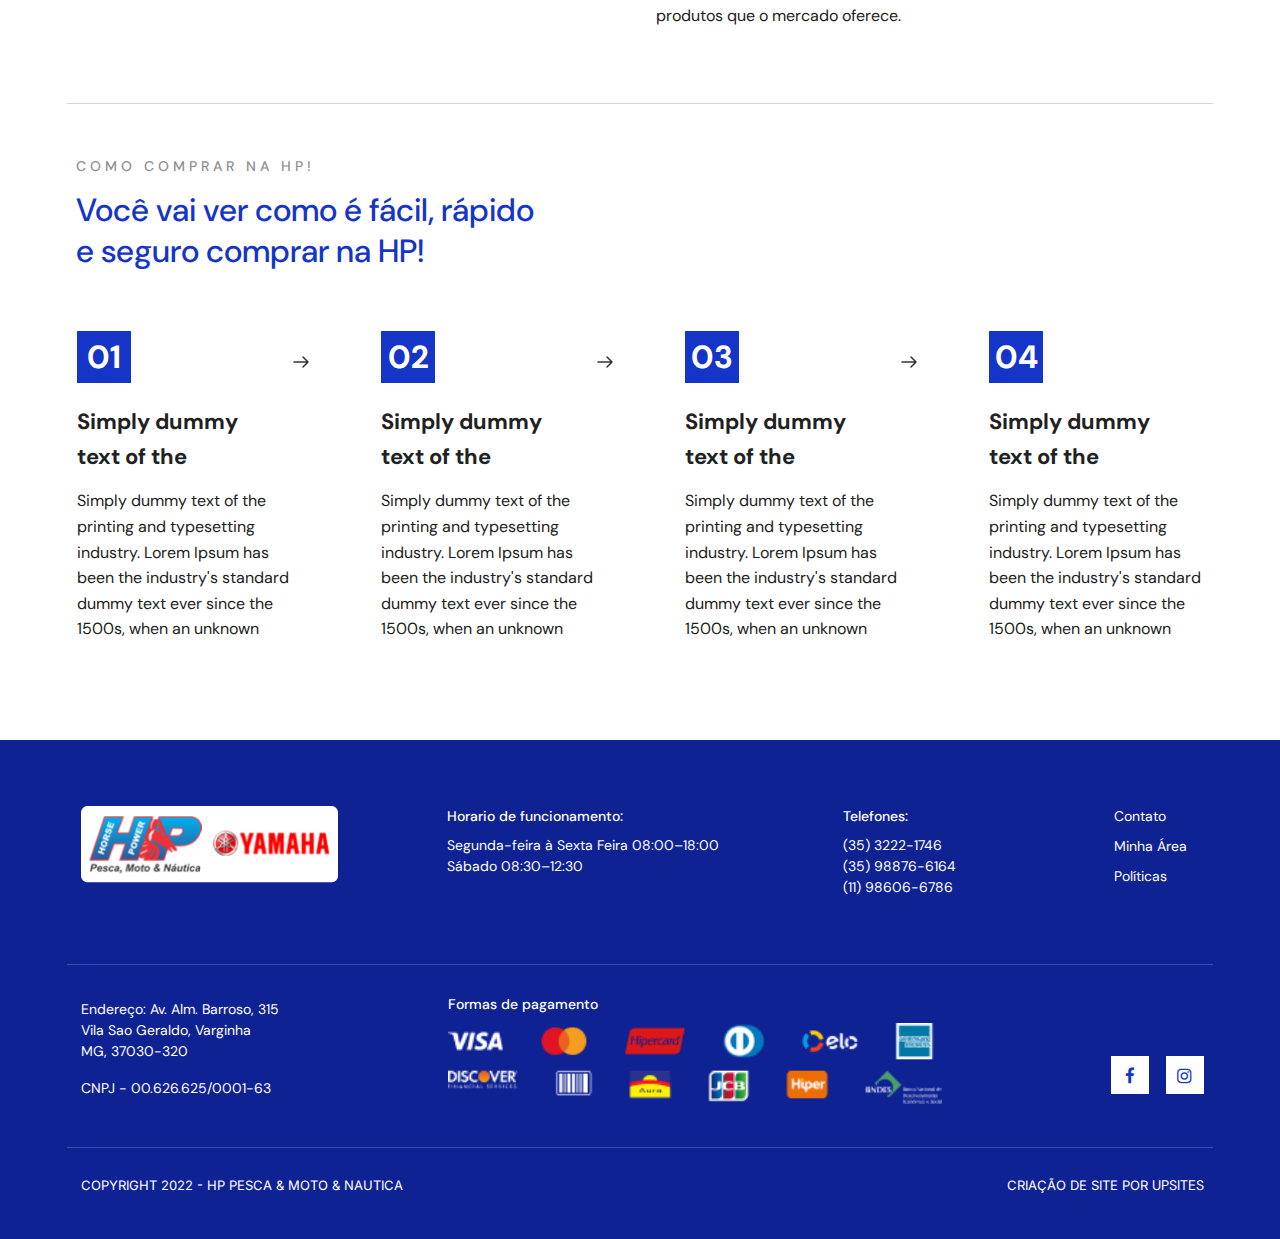
<file: quem-somos.html>
<!DOCTYPE html>
<html lang="pt-br">

<head>
  <meta charset="utf-8">
  <meta http-equiv="x-ua-compatible" content="ie=edge">
  <meta name="viewport" content="width=device-width, initial-scale=1">
  <!--[if IE]><![endif]-->
  <title>Template</title>

  <link rel="preconnect" href="https://fonts.googleapis.com">
  <link rel="preconnect" href="https://fonts.gstatic.com" crossorigin>
  <link href="https://fonts.googleapis.com/css2?family=DM+Sans:ital,wght@0,400;0,500;0,700;1,400;1,500;1,700&family=Inter:wght@100;200;300;400;500;600;700;800;900&display=swap" rel="stylesheet">

  <link href="https://fonts.googleapis.com/css?family=Ubuntu:300,300i,400,400i,500,500i,700,700i" rel="stylesheet">
  <link href="https://fonts.googleapis.com/css?family=Montserrat:100,100i,200,200i,300,300i,400,400i,500,500i,600,600i,700,700i,800,800i,900,900i" rel="stylesheet">

  <link href="https://maxcdn.bootstrapcdn.com/font-awesome/4.7.0/css/font-awesome.min.css" rel="stylesheet" integrity="sha384-wvfXpqpZZVQGK6TAh5PVlGOfQNHSoD2xbE+QkPxCAFlNEevoEH3Sl0sibVcOQVnN" crossorigin="anonymous">
  <link rel="stylesheet" href="assets/css/main.css">
  <!-- link rel="stylesheet" href="assets/css/main.min.css" -->
  <link rel="shortcut icon" href="favicon.ico">

  <meta name="description" content="">
  <meta name="robots" content="all">
  <meta property="og:title" content="Template">
  <meta property="og:type" content="website">
  <meta property="og:description" content="">
  <meta property="og:url" content="">
  <meta property="og:site_name" content="Template">
  <meta property="og:image" content="assets/img/share.jpg">

  <!--[if lt IE 9]><script src="assets/js/vendor/html5shiv.min.js"></script><![endif]-->

</head>

<body class="home">

  <!-- header -->
  <header id="top">
    <div class="container">
      <div class="grid">
        <div class="item logo">
          <a href=#><img src="assets/images/logo.png"></a>
        </div>
        <div class="item search">
          <div class="search-box">
            <input type="text" name="" id="" placeholder="O que você procura?">
            <button>
              <svg class="icon">
                <use xlink:href="assets/img/icons.svg#search"></use>
              </svg>
            </button>
          </div>
        </div>
        <div class="item user-links">
          <a href="#">
            <svg class="icon">
              <use xlink:href="assets/img/icons.svg#user"></use>
            </svg> <span>Login / Cadastro</span>
          </a>
          <a href="#">
            <svg class="icon">
              <use xlink:href="assets/img/icons.svg#attendance"></use>
            </svg> <span>Atendimento</span>
          </a>
          <a href="" class="cart">
            <svg class="icon">
              <use xlink:href="assets/img/icons.svg#cart"></use>
            </svg>
            <div class="counter">1</div>
          </a>
        </div>
      </div>
    </div>
  </header>
  <div class="box-menu">
    <div class="container">
      <div class="grid">
        <div class="all-categories">
          <a href="#">
            Todas Categorias
            <svg class="icon">
              <use xlink:href="assets/img/icons.svg#arrow"></use>
            </svg>
          </a>
        </div>
        <div class="menu">
          <nav>
            <ul>
              <li class="act">
                <a href="#" title="">
                  <svg class="icon ph">
                    <use xlink:href="assets/img/icons.svg#ph"></use>
                  </svg> Produtos PH
                </a>
              </li>
              <li>
                <a href="#" title="">
                  <svg class="icon nautical">
                    <use xlink:href="assets/img/icons.svg#nautical"></use>
                  </svg> Náutica
                </a>
              </li>
              <li>
                <a href="#" title="">
                  <svg class="icon clothes">
                  <use xlink:href="assets/img/icons.svg#clothes"></use>
                </svg> Roupas
                </a>
              </li>
              <li>
                <a href="#" title="">
                  <svg class="icon utensils">
                  <use xlink:href="assets/img/icons.svg#utensils"></use>
                </svg> Utencilios
                </a>
              </li>
              <li>
                <a href="#" title="">
                  <svg class="icon fishing">
                    <use xlink:href="assets/img/icons.svg#fishing"></use>
                  </svg> Pesca
                </a>
              </li>
              <li>
                <a href="#" title="">
                  <svg class="icon parts">
                  <use xlink:href="assets/img/icons.svg#parts"></use>
                </svg> Peças
                </a>
              </li>
            </ul>
          </nav>
        </div>
      </div>
    </div>
  </div>
  <!-- end:header -->

  <!-- main -->
  <main>
    <!-- text-box -->
    <section class="text-box internal">
      <div class="container">
        <div class="grid left">
          <div class="text">
            <em>QUEM SOMOS</em>
            <h2>A HP Moto Pesca e Náutica nasceu em 1995 voltada em atender as grandes exigências do mercado.</h2>
            <p>Se configura como líder do seguimento pesca, moto e náutica do Sul de Minas através do atendimento impecável ao cliente. </p>
            <p>Obviamente, tudo isso é possível devido a funcionários qualificados e prestativos, no compromisso único de tornar os momentos de trabalhos e lazer das pessoas mais prazerosos!</p>
            <p>Para você que gosta de passar os momentos de lazer e busca novas aventuras, oferecemos uma ampla linha náutica, com motores de popa e Jet ski com os melhores preços.</p>
            <p>Aos amantes de duas rodas, oferecemos uma vasta opção de peças e acessórios para você e sua motocicleta, para curtir a vida da melhor forma e com toda a segurança.</p>
          </div>
          <div class="image">
            <img src="assets/images/image-01.jpg" class="absolute" alt="" srcset="">
          </div>
        </div>
        <div class="grid right">
          <div class="text">
            <h3>Como nós sempre prezamos a qualidade e o melhor preço, nós resolvemos criar nossa marca, HORSE POWER (HP) produtos de fabricação propria, buscando sempre a satisfação de vocês, nossos clientes!</h3>
            <p>Vá na pagina inicial do nosso site, clica em PRODUTOS HP, e se encante por nossos produtos, tenho certeza que não vai se arrepender! Nós comercializamos centenas de produtos de outras marcas também! Como a Yamaha, somos vendedores autorizados!
              Só trabalhamos com produtos originais, já deu pra ver que a HP é tudo de bom, né? AQUI O CLIENTE SEMPRE SÁI SATISFEITO!</p>
            <p>Somos líderes em números de mercados de atuação. Presentes no interior de Minas Gerais (Varginha-mg) e equidistante da maior capital do país São Paulo! </p>
            <p>Possuímos um amplo espaço, estacionamento próprio e um enorme show-room de pesca, náutica, camping, mergulho, motores, barcos, além de peças e acessórios para motocicletas e motociclistas.</p>
            <p>Agora que você já sabe um pouquinho da nossa historia e de quem somos, sinta-se em casa no nosso site, aqui você pode encontrar todos produtos HP e muito mais! E fazer suas compras de qualquer lugar do Brasil, isso mesmo, nós enviamos para
              TODO O BRASIL! Você que exige qualidade, vai encontrar variedades e os melhores produtos que o mercado oferece.</p>
          </div>
          <div class="image">
            <img src="assets/images/image-02.jpg" class="absolute" alt="" srcset="">
          </div>
        </div>
      </div>
    </section>
    <!-- end:text-box -->

    <!-- how-to-buy -->
    <section class="how-to-buy">
      <div class="container">
        <em>Como comprar na HP!</em>
        <h2>Você vai ver como é fácil, rápido <br>e seguro comprar na HP!</h2>
        <div class="grid">
          <div class="item">
            <span>01</span>
            <h3>Simply dummy <br>text of the</h3>
            <p>Simply dummy text of the printing and typesetting industry. Lorem Ipsum has been the industry's standard dummy text ever since the 1500s, when an unknown</p>
            <div class="box-icon">
              <svg class="icon">
                <use xlink:href="assets/img/icons.svg#arrow2"></use>
              </svg>
            </div>
          </div>
          <div class="item">
            <span>02</span>
            <h3>Simply dummy <br>text of the</h3>
            <p>Simply dummy text of the printing and typesetting industry. Lorem Ipsum has been the industry's standard dummy text ever since the 1500s, when an unknown</p>
            <div class="box-icon">
              <svg class="icon">
                <use xlink:href="assets/img/icons.svg#arrow2"></use>
              </svg>
            </div>
          </div>
          <div class="item">
            <span>03</span>
            <h3>Simply dummy <br>text of the</h3>
            <p>Simply dummy text of the printing and typesetting industry. Lorem Ipsum has been the industry's standard dummy text ever since the 1500s, when an unknown</p>
            <div class="box-icon">
              <svg class="icon">
                <use xlink:href="assets/img/icons.svg#arrow2"></use>
              </svg>
            </div>
          </div>
          <div class="item">
            <span>04</span>
            <h3>Simply dummy <br>text of the</h3>
            <p>Simply dummy text of the printing and typesetting industry. Lorem Ipsum has been the industry's standard dummy text ever since the 1500s, when an unknown</p>
            <div class="box-icon">
              <svg class="icon">
                <use xlink:href="assets/img/icons.svg#arrow2"></use>
              </svg>
            </div>
          </div>
        </div>
      </div>
    </section>
    <!-- end:how-to-buy -->
  </main>
  <!-- end:main -->

  <!-- footer -->
  <footer id="footer">
    <div class="container">
      <div class="grid-4">
        <div class="item cols-01">
          <img src="assets/images/logo-footer.png">
        </div>
        <div class="item cols-02">
          <h5>Horario de funcionamento:</h5>
          <p>Segunda-feira à Sexta Feira 08:00–18:00 <br>Sábado 08:30–12:30</p>
        </div>
        <div class="item cols-04">
          <h5>Telefones:</h5>
          <p>(35) 3222-1746 <br> (35) 98876-6164 <br> (11) 98606-6786</p>
        </div>
        <div class="item cols-05">
          <a href="#" title="Contato">Contato</a>
          <a href="#" title="Minha Área">Minha Área</a>
          <a href="#" title="Políticas">Políticas</a>
        </div>
      </div>
      <div class="grid-3">
        <div class="item">
          <p>Endereço: Av. Alm. Barroso, 315 <br>Vila Sao Geraldo, Varginha<br>MG, 37030-320</p><br>
          <p>CNPJ - 00.626.625/0001-63</p>
        </div>
        <div class="item">
          <h5>Formas de pagamento</h5>
          <img src="assets/images/payment-methods.png" alt="" srcset="">
        </div>
        <div class="item">
          <a href="#" class="share"><i class="fa fa-instagram" aria-hidden="true"></i></a>
          <a href="#" class="share"><i class="fa fa-facebook" aria-hidden="true"></i></a>
        </div>
      </div>
      <div class="grid">
        <div class="item">
          <p class="alt">copyright 2022 - Hp Pesca & Moto & Nautica</p>
        </div>
        <div class="item">
          <p class="alt">Criação de site por
            <a href="#" class="upsites">
              <span>U</span>
              <span>p</span>
              <span>S</span>
              <span>i</span>
              <span>t</span>
              <span>e</span>
              <span>s</span>
            </a>
          </p>
        </div>
      </div>
    </div>
  </footer>
  <!-- end:footer -->

  <script src="https://ajax.googleapis.com/ajax/libs/jquery/1.12.4/jquery.min.js"></script>
  <script src="assets/js/bundle.js"></script>
  <!-- script src="assets/js/bundle.min.js"></script -->

</body>

</html>
</file>
